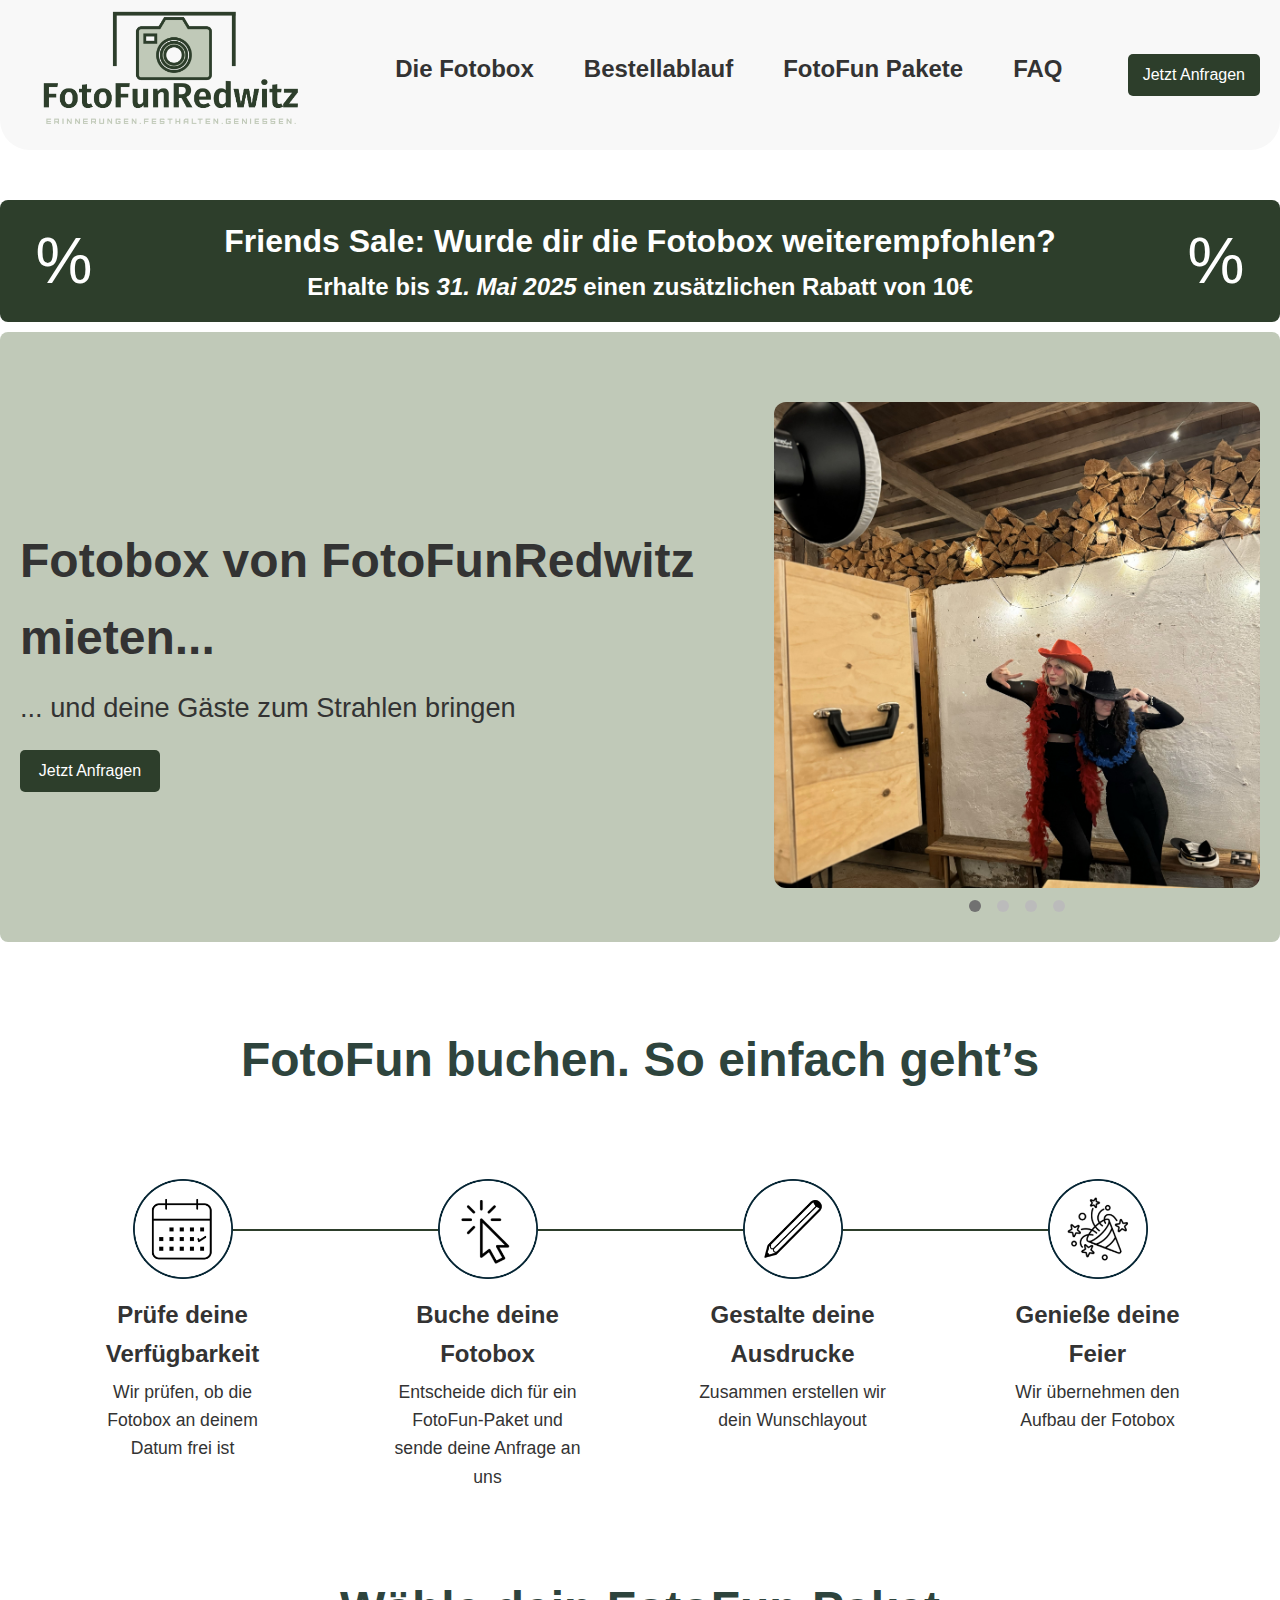
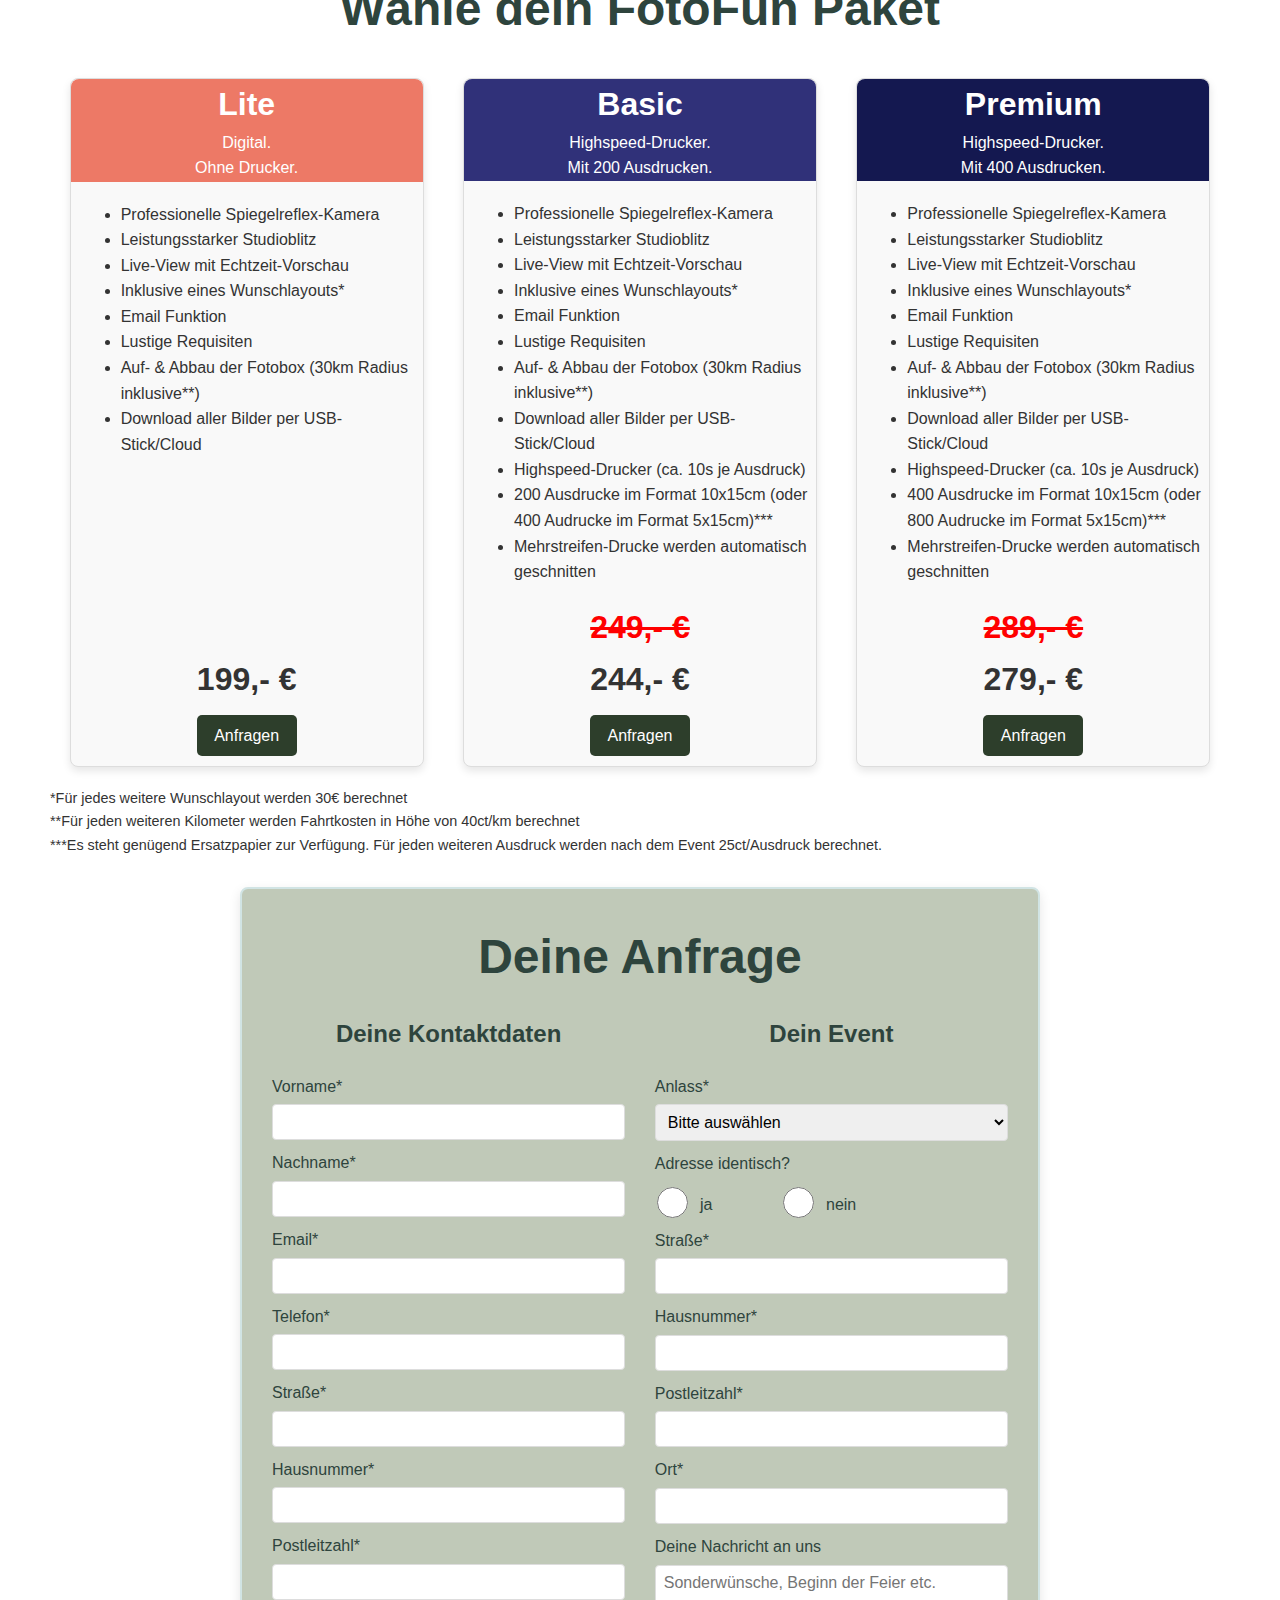
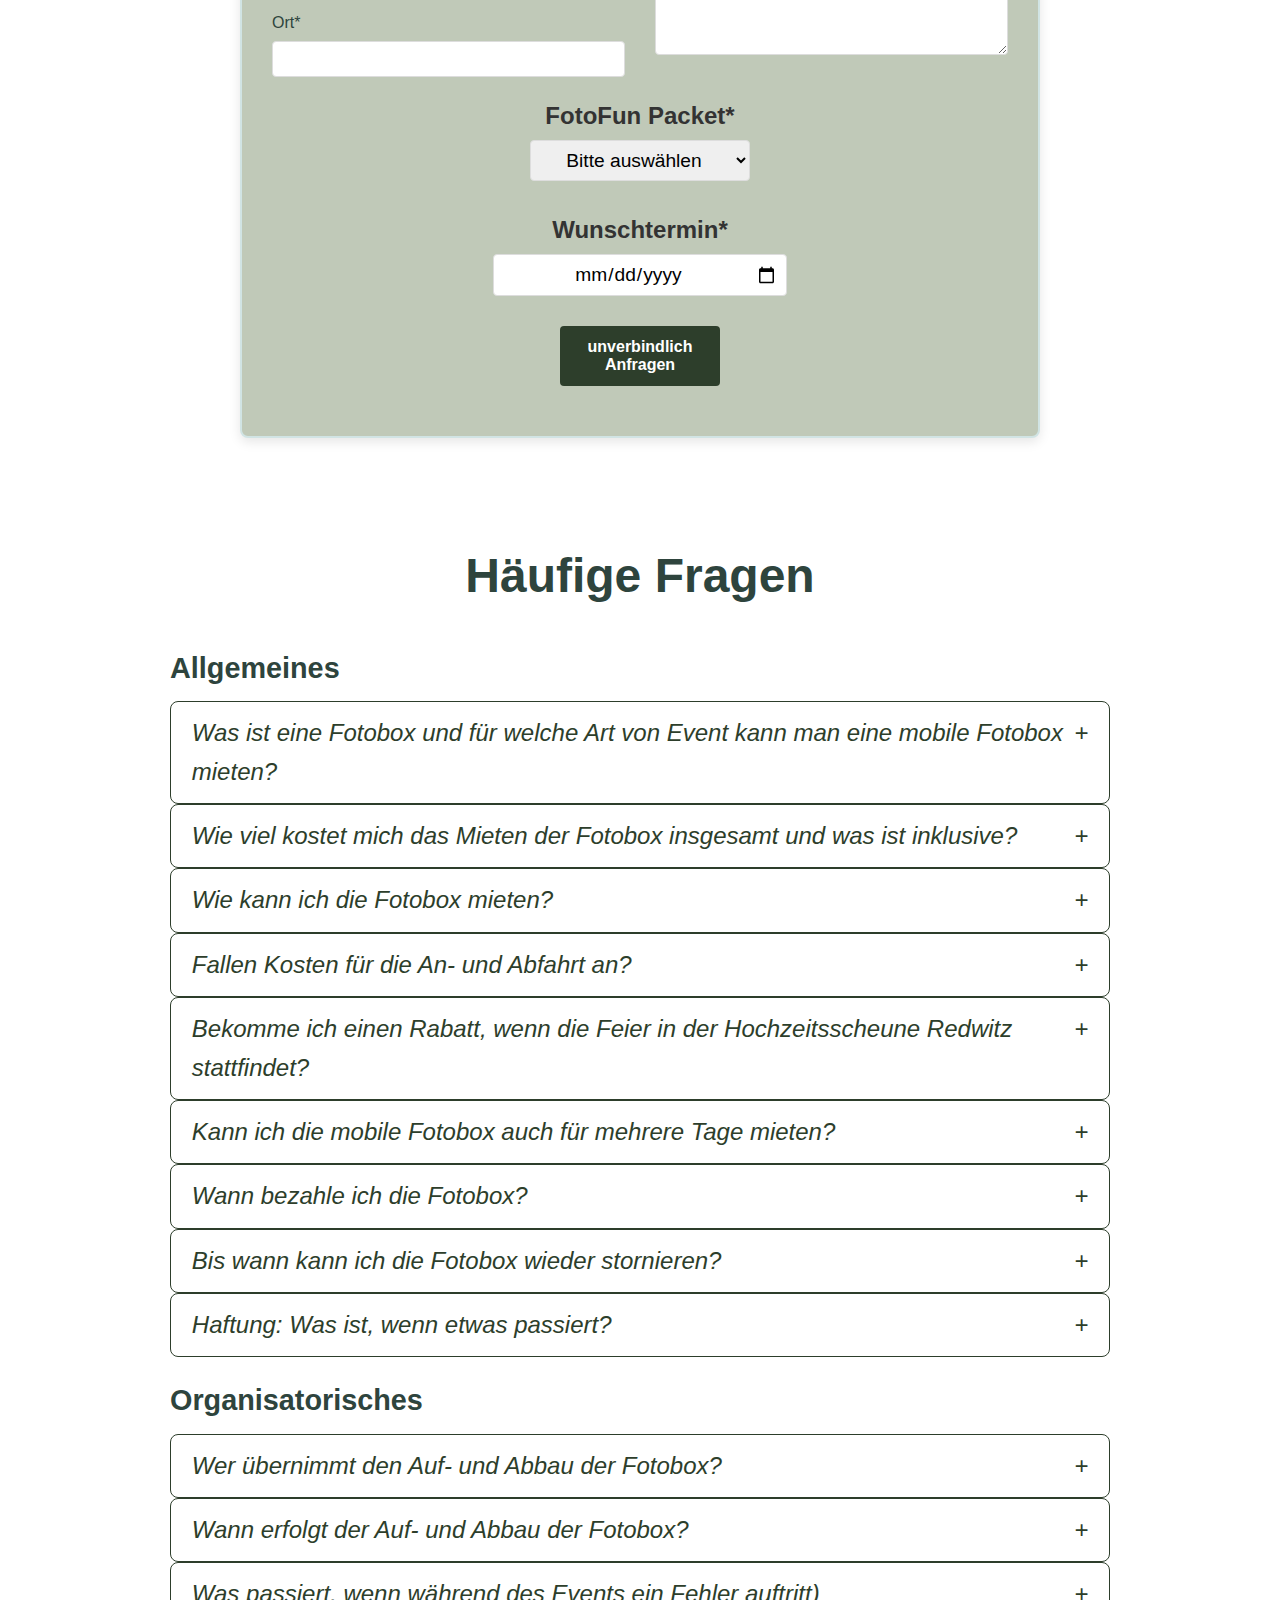
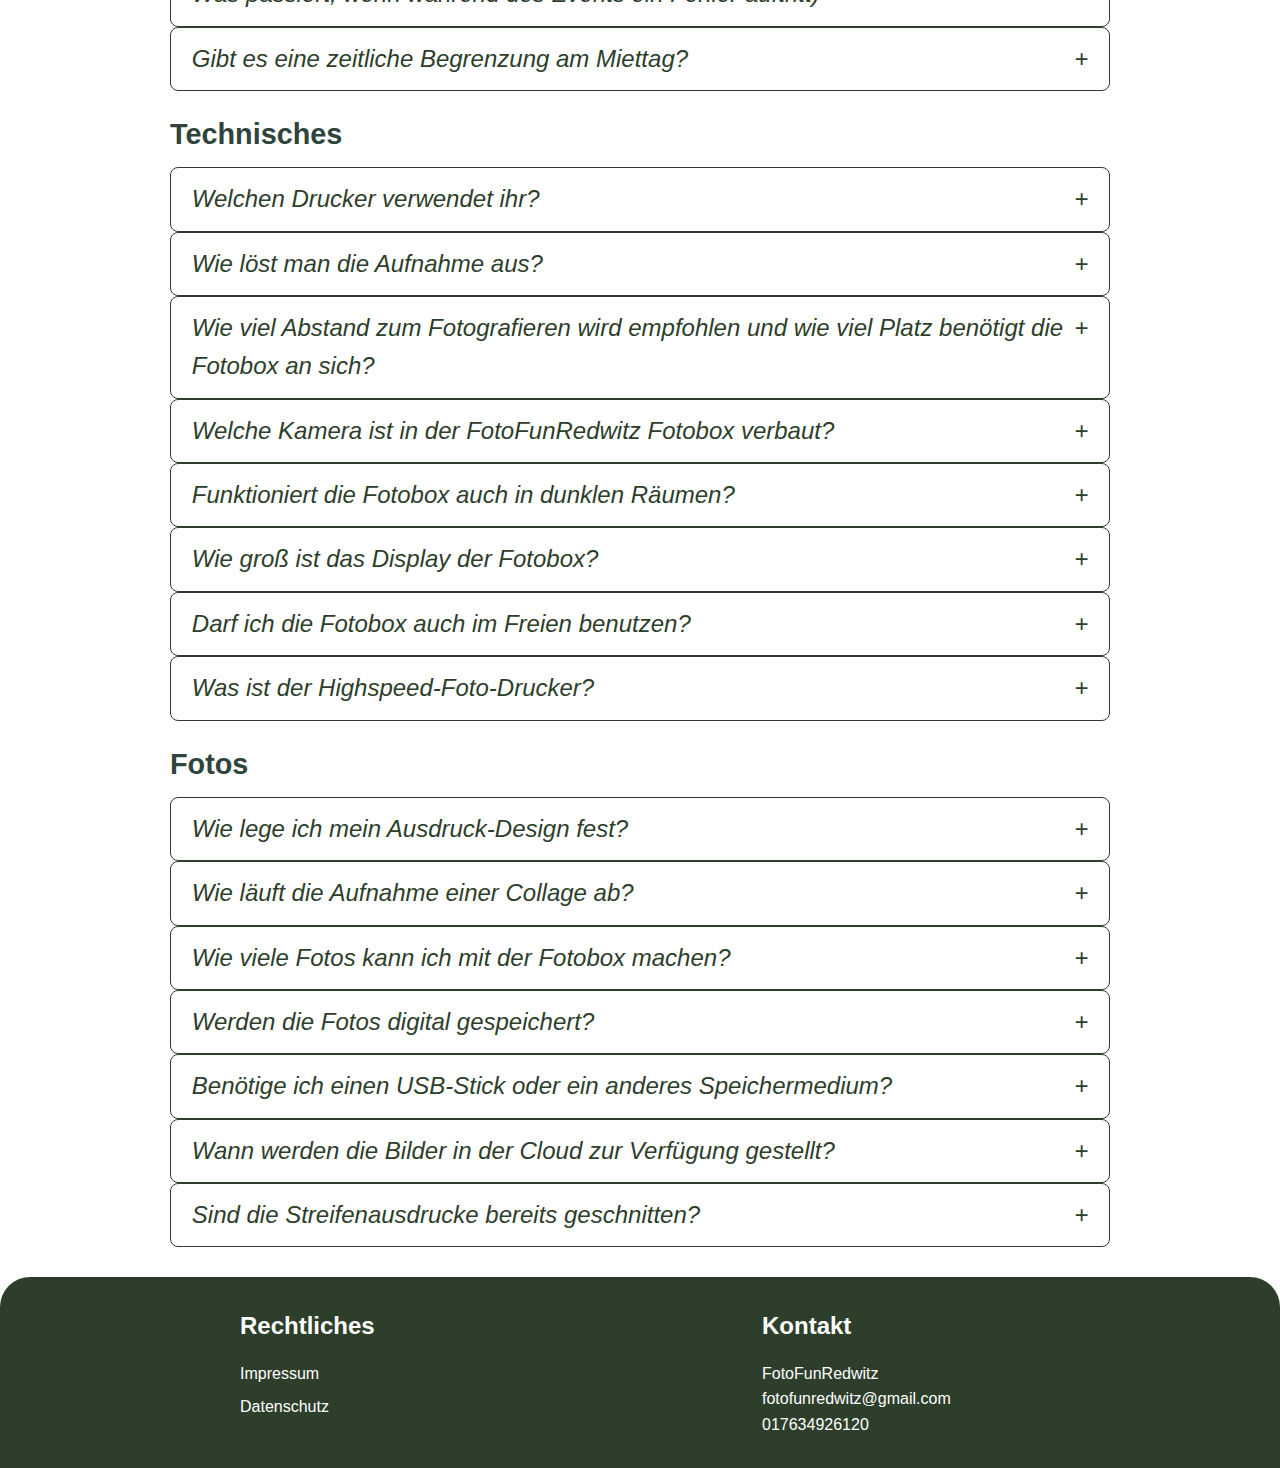
<file: index.html>
<!DOCTYPE html>
<html lang="de">
<head>
    <meta charset="UTF-8">
    <meta name="viewport" content="width=device-width, initial-scale=1.0">
    <title>FotoFunRedwitz</title>
    <link rel="stylesheet" href="Style.css">
    <link rel="icon" href="Favicon.png" type="image/png">
    <link rel="shortcut icon" href="Favicon.png" type="image/png">
</head>
<body>

    <!-- Header -->
    <header class="header">
        <nav class="navbar">
            <div class="logo">
                <a href="index.html"><img src="Logo.png" alt="FotoFunRedwitz Logo" class="logo-img"></a>
            </div>
            
            <ul class="nav-links" id="nav-links">
                <li><a href="#hero">Die Fotobox</a></li>
                <li><a href="#Bestellablauf">Bestellablauf</a></li>
                <li><a href="#packages">FotoFun Pakete</a></li>
                <li><a href="#FAQ">FAQ</a></li>
            </ul>
            <a href="#contact-form-section" class="button primary-button">Jetzt Anfragen</a>
        </nav>
        
    </header>

    <!-- Offer Section -->
    <section class="offer" id="offer">
        <div class="offer_prozente">
            <p>%</p>
        </div>
        <div class="offer_body">
            <!-- <h1>Opening Sale: Spare bis zu 20€ auf Deine Fotobox!</h1>  -->
            <h1>Friends Sale: Wurde dir die Fotobox weiterempfohlen?</h1>
            <h2>Erhalte bis <em>31. Mai 2025</em> einen zusätzlichen Rabatt von 10€</h2>
        </div>
        <div class="offer_prozente">
            <p>%</p>
        </div>
    </section>

    <!-- Hero Section -->
    <section class="hero" id="hero">
        <div class="hero-content">
            <h1>Fotobox von FotoFunRedwitz mieten...</h1>
            <div id="answer_change" class="answer_change">Test</div>
            <a href="#contact-form-section" class="button hero-button">Jetzt Anfragen</a>
        </div>
        
        <div class="slideshow-container">
            <div class="slide-wrapper">
              <div class="mySlide active">
                <img src="Slideshow/Aufnahmemodus.jpeg" alt="Bild 1">
              </div>
              <div class="mySlide">
                <img src="Slideshow/Vorderansicht.JPG" alt="Bild 2">
              </div>
              <div class="mySlide">
                <img src="Slideshow/Display.jpeg" alt="Bild 3">
              </div>
              <div class="mySlide">
                <img src="Slideshow/Event.jpeg" alt="Bild 3">
              </div>

              <div class="dots">
                <span class="dot" onclick="currentSlide(1)"></span>
                <span class="dot" onclick="currentSlide(2)"></span>
                <span class="dot" onclick="currentSlide(3)"></span>
                <span class="dot" onclick="currentSlide(4)"></span>
              </div>
            </div>
          
            <button class="prev" onclick="plusSlides(-1)">❮</button>
            <button class="next" onclick="plusSlides(1)">❯</button>
            
          </div>
          
          

        <!----<div class="hero_image_body">
            <img src="ImageBild_Quadratisch.jpeg" alt="Bild Fotobox" class="hero_image">
        </div> -->
    </section>

    <section class="Bestellablauf" id="Bestellablauf">
        <h1>FotoFun buchen. So einfach geht’s</h2>
        <div class="steps-container">
            <div class="connection_line"></div>
            <div class="step1">
                <div>
                    <img src="Icon_Verfügbarkeit.png" alt="Verfügbarkeit Icon" class="step_picture">
                </div>
                <div class="step1_body">
                    <h3>Prüfe deine Verfügbarkeit</h3>
                    <p>Wir prüfen, ob die Fotobox an deinem Datum frei ist</p>
                </div>
            </div>
            <div class="step2">
                <div>
                    <img src="Icon_Klick.png" alt="Klick Icon" class="step_picture">
                </div>
                <div class="step2_body">
                    <h3>Buche deine Fotobox</h3>
                    <p>Entscheide dich für ein FotoFun-Paket und sende deine Anfrage an uns</p>
                </div>
            </div>
            <div class="step3">
                <div>
                    <img src="Icon_Ausdrucke.png" alt="Ausdrucke Icon" class="step_picture">    
                </div>
                <div class="step3_body">
                    <h3>Gestalte deine Ausdrucke</h3>
                    <p>Zusammen erstellen wir dein Wunschlayout</p>
                </div>
            </div>
            <div class="step4">
                <div>
                    <img src="Icon_Feier.png" alt="Feier Icon" class="step_picture">    
                </div>
                <div class="step4_body">
                    <h3>Genieße deine Feier</h3>
                    <p>Wir übernehmen den Aufbau der Fotobox <br></p>
                </div>
            </div>
        </div>
    </section>
    

    <!-- Packages Section -->
    <section class="packages" id="packages">
        <h2>Wähle dein FotoFun Paket</h2>
        <div class="package-cards">
            <div class="package-card_lite">
                <div class="package-card_lite_header">
                    <h3>Lite</h3>
                    <p>Digital.<br>Ohne Drucker.</p>
                </div>
                <div class="package-card_lite_body">
                    <ul>
                        <li>Professionelle Spiegelreflex-Kamera</li>
                        <li>Leistungsstarker Studioblitz</li>
                        <li>Live-View mit Echtzeit-Vorschau</li>
                        <li>Inklusive eines Wunschlayouts*</li>
                        <li>Email Funktion</li>
                        <li>Lustige Requisiten</li>
                        <li>Auf- & Abbau der Fotobox (30km Radius inklusive**)</li>
                        <li>Download aller Bilder per USB-Stick/Cloud</li>
                    </ul>
                </div>
                <div class="price">
                    <!--  <p style="text-decoration: line-through; color: red;">199,- €</p>  -->
                    <p>199,- €</p>
                </div>
                <a href="#contact-form-section" class="button package-button">Anfragen</a>
            </div>
            <div class="package-card_basic">
                <div class="package-card_basic_header">
                    <h3>Basic</h3>
                    <p>Highspeed-Drucker.<br>Mit 200 Ausdrucken.</p>
                </div>
                <div class="package-card_basic_body">
                    <ul>
                        <li>Professionelle Spiegelreflex-Kamera</li>
                        <li>Leistungsstarker Studioblitz</li>
                        <li>Live-View mit Echtzeit-Vorschau</li>
                        <li>Inklusive eines Wunschlayouts*</li>
                        <li>Email Funktion</li>
                        <li>Lustige Requisiten</li>
                        <li>Auf- & Abbau der Fotobox (30km Radius inklusive**)</li>
                        <li>Download aller Bilder per USB-Stick/Cloud</li>
                        <li>Highspeed-Drucker (ca. 10s je Ausdruck)</li>
                        <li>200 Ausdrucke im Format 10x15cm (oder 400 Audrucke im Format 5x15cm)***</li>
                        <li>Mehrstreifen-Drucke werden automatisch geschnitten</li>
                    </ul>
                </div>
                <div class="price">
                    <p style="text-decoration: line-through; color: red;">249,- €</p>
                    <p>244,- €</p>
                </div>
                <a href="#contact-form-section" class="button package-button">Anfragen</a>
            </div>
            <div class="package-card_premium">
                <div class="package-card_premium_header">
                    <h3>Premium</h3>
                    <p>Highspeed-Drucker.<br>Mit 400 Ausdrucken.</p>
                </div>
                <div class="package-card_premium_body">
                    <ul>
                        <li>Professionelle Spiegelreflex-Kamera</li>
                        <li>Leistungsstarker Studioblitz</li>
                        <li>Live-View mit Echtzeit-Vorschau</li>
                        <li>Inklusive eines Wunschlayouts*</li>
                        <li>Email Funktion</li>
                        <li>Lustige Requisiten</li>
                        <li>Auf- & Abbau der Fotobox (30km Radius inklusive**)</li>
                        <li>Download aller Bilder per USB-Stick/Cloud</li>
                        <li>Highspeed-Drucker (ca. 10s je Ausdruck)</li>
                        <li>400 Ausdrucke im Format 10x15cm (oder 800 Audrucke im Format 5x15cm)***</li>
                        <li>Mehrstreifen-Drucke werden automatisch geschnitten</li>
                    </ul>
                </div>
                <div class="price">
                    <p style="text-decoration: line-through; color: red;">289,- €</p>
                    <p>279,- €</p>
                </div>
                <a href="#contact-form-section" class="button package-button">Anfragen</a>
            </div>
        </div>
        <div class="packages-notes">
            <p>*Für jedes weitere Wunschlayout werden 30€ berechnet</p>
            <p>**Für jeden weiteren Kilometer werden Fahrtkosten in Höhe von 40ct/km berechnet</p>
            <p>***Es steht genügend Ersatzpapier zur Verfügung. Für jeden weiteren Ausdruck werden nach dem Event 25ct/Ausdruck berechnet.</p>
        </div>
    </section>


   <section id="contact-form-section">
    <h1>Deine Anfrage</h1>
    <form id="contact-form" action="https://getform.io/f/bdrrgqvb" method="POST">
        <div class="form-group">
            <div class="form-column">
                <h2>Deine Kontaktdaten</h2>

                <label for="first-name">Vorname*</label>
                <input type="text" id="first-name" name="first-name" required>

                <label for="last-name">Nachname*</label>
                <input type="text" id="last-name" name="last-name" required>

                <label for="email">Email*</label>
                <input type="email" id="email" name="email" required>

                <label for="phone">Telefon*</label>
                <input type="tel" id="phone" name="phone" required>

                <label for="street">Straße*</label>
                <input type="text" id="street" name="street" required>

                <label for="house-number">Hausnummer*</label>
                <input type="text" id="house-number" name="house-number" required>

                <label for="zip">Postleitzahl*</label>
                <input type="text" id="zip" name="zip" required>

                <label for="city">Ort*</label>
                <input type="text" id="city" name="city" required>
            </div>

            <div class="form-column">
                <h2>Dein Event</h2>

                <label for="event-type">Anlass*</label>
                <select id="event-type" name="event-type" required>
                    <option value="">Bitte auswählen</option>
                    <option value="Hochzeit">Hochzeit</option>
                    <option value="Firmenevent">Firmenevent</option>
                    <option value="Geburtstag">Geburtstag</option>
                    <option value="Weitere">Weitere</option>
                </select>

                <label>Adresse identisch?</label>
                <div class="checkbox-group">
                    <input type="radio" name="same-address" value="ja" onclick="copyAddress(true)">
                    <label> ja</label>
                    <input type="radio" name="same-address" value="nein" onclick="copyAddress(false)">
                    <label> nein</label>
                </div>

                <label for="event-street">Straße*</label>
                <input type="text" id="event-street" name="event-street" placeholder="" readonly>

                <label for="event-house-number">Hausnummer*</label>
                <input type="text" id="event-house-number" name="event-house-number" placeholder="" readonly>

                <label for="event-zip">Postleitzahl*</label>
                <input type="text" id="event-zip" name="event-zip" placeholder="" readonly>

                <label for="event-city">Ort*</label>
                <input type="text" id="event-city" name="event-city" placeholder="" readonly>

                <label for="message">Deine Nachricht an uns</label>
                <textarea id="message" name="message" rows="4" placeholder="Sonderwünsche, Beginn der Feier etc."></textarea>
            </div>
        </div>
        <div class="package_choice">
            <h2 for="event-type">FotoFun Packet*</h2>
                <select id="package-type" name="package-type" required>
                    <option value="">Bitte auswählen</option>
                    <option value="Lite">Lite</option>
                    <option value="Basic">Basic</option>
                    <option value="Premium">Premium</option>
                </select>
        </div>
        <div class="calendar-container">
            <h2 for="date">Wunschtermin*</h2>
            <input type="date" id="date" name="date" required>
            <button id="contact-submit" class="large-submit-button" type="submit">unverbindlich Anfragen</button>
            <p></p>
        </div>
        

    </form>
</section>

<section class="FAQ" id="FAQ">
        <h1>Häufige Fragen</h1>
        <h2>Allgemeines</h2>
            <details>
                <summary>Was ist eine Fotobox und für welche Art von Event kann man eine mobile Fotobox mieten?</summary>
                <div>Eine Fotobox ist ein mobiler Photobooth (englisch für Fotoautomat; Fotokabine), mit dem du lustige Schnappschüsse machen und sofort ausdrucken kannst. Eine Fotobox eignet sich grundsätzlich für jede Art von Event. Egal ob Hochzeit, Firmenfeier oder der runde Geburtstag – mit einer Fotobox kann man auf keiner Party etwas falsch machen.</div>
            </details>
            <details>
                <summary>Wie viel kostet mich das Mieten der Fotobox insgesamt und was ist inklusive?</summary>
                <div>Unsere Fotobox erhältst Du für Dein Event zu den oben angegebenen Preisen und zahlreicher lustiger Photobooth-Accessoires. Deine Fotos werden nach Deiner Veranstaltung nach Absprache per Stick oder Cloud zur Verfügung gestellt. Für die Benutzung der Fotobox am Tag des Events gibt es keine Zeitbegrenzung. Die Fotobox ist ausgestattet mit einer Spiegelreflex-Kamera, Touchscreen, Studioblitz und optionalem Highspeed-Foto-Drucker.</div>
            </details>
            <details>
                <summary>Wie kann ich die Fotobox mieten?</summary>
                <div>Fülle einfach das Kontaktformular aus und sende uns deine unverbindliche Anfrage. Sobald wir unsere Verfügbarkeit an deinem Wunschtermin geprüft haben, melden wir uns umgehend per Mail oder Telefon bei dir.</div>
            </details>
            <details>
                <summary>Fallen Kosten für die An- und Abfahrt an?</summary>
                <div>Für Alle Events in einem Umkreis von 30km um 96257 Redwitz fallen keinerlei Fahrtkosten an. Bei einer Überschreitung dieser Distanz berechnen sich die zusätzlichen Fahrtkosten folgendermaßen: (Doppelte Distanz zwischen Location und Redwitz) x 40ct/km </div>
            </details>
            <details>
                <summary>Bekomme ich einen Rabatt, wenn die Feier in der Hochzeitsscheune Redwitz stattfindet?</summary>
                <div>Ja, bei einer Buchung der Fotobox für ein Event in der Hochzeitsscheune Redwitz bekommst du einen Rabatt in Höhe von 5% auf den angegebenen Paket-Preis.* <br><br>*nicht mit anderen Rabattaktionen kombinierbar.</div>
            </details>
            <details>
                <summary>Kann ich die mobile Fotobox auch für mehrere Tage mieten?</summary>
                <div>Natürlich. Vermerke deinen Zeitraum gerne im Kommentarfeld am Ende des Kontaktformulars und wir prüfen die Verfügbarkeit für dich. Du erhälst pro Verlängerungstag weiteres Material für deine Ausdrucke - und das natürlich zu einem wesentlich günstigeren Preis.</div>
            </details>
            <details>
                <summary>Wann bezahle ich die Fotobox?</summary>
                <div>Nach deiner verbindlichen Buchung ist die Bezahlung innerhalb der nächsten 7 Tage möglich.</div>
            </details>
            <details>
                <summary>Bis wann kann ich die Fotobox wieder stornieren?</summary>
                <div>Innerhalb der gesetzlichen Widerrufsfrist von 14 Tagen nach Beauftragung ist die Stronierung kostenlos. Nach Ablauf der 14-tägigen Frist fallen Stornierungsgebühren an, diese findest du in unseren AGBs. Ein Verschieben des Termins ist natürlich je nach Verfügbarkeit möglich, sofern die Terminverschiebung rechtzeitig angefragt wird (mindestens 14 Tage).</div>
            </details>
            <details>
                <summary>Haftung: Was ist, wenn etwas passiert?</summary>
                <div>Wir schließen im Vornherein einen Mietvertrag mit dir ab, worin du die volle Haftung für jegliche Schäden übernimmst. Leichte Gebrauchsspuren fallen natürlich nicht darunter.</div>
            </details>

        <h2>Organisatorisches</h2>
            <details>
                <summary>Wer übernimmt den Auf- und Abbau der Fotobox?</summary>
                <div>Wir übernehmen sowohl den Auf- als auch den Abbau der Fotobox. Für Entfernungen bis 30km um 96257 Redwitz a.d. Rodach ist dieser Service im Preis enthalten.</div>
            </details>
            <details>
                <summary>Wann erfolgt der Auf- und Abbau der Fotobox?</summary>
                <div>Den konkreten Zeitraum für den Auf- und Abbau der Fotobox klären wir im Vornhinein individuell mit dir ab.</div>
            </details>
            <details>
                <summary>Was passiert, wenn während des Events ein Fehler auftritt)</summary>
                <div>Für eventuelle Fragen während des Events stehen wir natürlich telefonisch zur Verfügung. Falls sich das Problem nicht telefonisch beheben lässt, kommen wir natürlich umgehend zum Event und lösen das Problem für dich</div>
            </details>
            <details>
                <summary>Gibt es eine zeitliche Begrenzung am Miettag?</summary>
                <div>Am jeweiligen Miettag könnt ihr die Fotobox so lange nutzen bis entweder das Papier leer ist (keine Sorge, ihr könnt auch ohne Papier weiterfotografieren!) oder ihr keine Lust mehr habt. Es gibt an eurem Veranstaltungstag also keine zeitliche Begrenzung für die Nutzung.</div>
            </details>

        <h2>Technisches</h2>
            <details>
                <summary>Welchen Drucker verwendet ihr?</summary>
                <div>Bei unserem Lite-Paket wird kein Drucker verwendet. Ab unserem Basic-Paket steht dir ein Highspeed-Foto-Drucker der Marke Mitsubishi zur Verfügung, mit welchem du deine Ausdrucke bereits nach 9s in der Hand halten kannst. Je nach der Gästeanzahl auf deinem Event eignen sich entweder 200 inklusive Ausdrucke oder die komplette Druckflatrate.<br>Die Ausdrucke haben ein Format von 5x10 cm oder 10x15 cm und werden auf hochwertigem Fotopapier gedruckt. </div>
            </details>
            <details>
                <summary>Wie löst man die Aufnahme aus?</summary>
                <div>Unsere Fotobox verfügt über einen 7-Zoll Touchscreen. Über das Display werden die Fotos ausgelöst. An der Fotobox kannst du dann auch entscheiden, ob du das Foto behalten möchtest oder eine neue Aufnahme starten willst.</div>
            </details>
            <details>
                <summary>Wie viel Abstand zum Fotografieren wird empfohlen und wie viel Platz benötigt die Fotobox an sich?</summary>
                <div>Um ein perfektes Ergebnis zu erzielen, solltest du die Fotobox in einem Meter Abstand zu den zu fotografierenden Personen aufstellen. Du kannst den Abstand aber auch ganz individuell variieren. Die Fotobox selbst nimmt dabei nur sehr wenig Fläche ein und ist damit super kompakt und platzsparend. Du musst sie lediglich in der Nähe von einer Steckdosen aufstellen.</div>
            </details>
            <details>
                <summary>Welche Kamera ist in der FotoFunRedwitz Fotobox verbaut?</summary>
                <div>Wir verwenden eine Spiegelreflex-Kamera der Marke Canon mit einer hohen Auflösung für perfekte Bilder</div>
            </details>
            <details>
                <summary>Funktioniert die Fotobox auch in dunklen Räumen?</summary>
                <div>Dank des professionellen Stioblitzes gehören schlecht belichtete Fotos der Vergangenheit an. Eine extra Ausleuchtung des Raumes ist nicht zwingend notwendig. Der Blitz erzeugt ein weiches, indirektes Licht für den speziellen Hollywood Effekt. So kann die Fotobox für absolut jedes Event genutzt werden.</div>
            </details>
            <details>
                <summary>Wie groß ist das Display der Fotobox?</summary>
                <div>Die Fotobox ist mit einem 12,3 Zoll Touchscreen ausgestattet. Dadurch lässt sie sich kinderleicht bedienen und kabelgebundene Auslöser gehören der Vergangenheit an. Zudem könnt ihr euch durch die Live-View bis zum Auslösen des Fotos perfekt in Position bringen</div>
            </details>
            <details>
                <summary>Darf ich die Fotobox auch im Freien benutzen?</summary>
                <div>Unsere Fotobox ist nur für Events im Innenbereich geeignet. Es muss darauf geachtet werden, dass die Betriebstemperatur im Speziellen des Druckers zwischen 10° und 40° Celsius bei normalen Bedingungen liegt. Die Fotobox sollte keinesfalls direktem Sonnenlicht (gerade im Sommer) ausgesetzt werden, da dadurch die Betriebstemperatur von maximal 40° Celsius nicht mehr gewährleistet ist. Besonders bei kalten Temperaturen und Feuchtigkeit (empfohlene Luftfeuchtigkeit von 30% – 80%) ist der Drucker unserer Fotobox nicht betriebsfähig. Deshalb kann die Fotobox besonders in den Wintermonaten nur in beheizten Räumen verwendet werden.</div>
            </details>
            <details>
                <summary>Was ist der Highspeed-Foto-Drucker?</summary>
                <div>Du möchtest deine Ausdrucke nach 9 Sekunden in den Händen halten und das Material selten wechseln? Dann buche unsere Basic oder Premium Fotobox. Hier erhältst du unseren Highspeed-Foto-Drucker. Damit hältst du deine lustigen Schnappschüsse in nur 9 Sekunden in den Händen – schneller geht es kaum noch. Wichtig! Bitte beachte, dass du du für dieses Gerät eine Einweisung erhälst. Der Drucker ist ein Profi-Gerät, welches nicht ohne Weiteres zu bedienen ist. Der Wechsel des Ersatzmaterials wird dir vor Ort erklärt. Bei der Buchung des Basic-Pakets ist kein Wechsel des Materials nötig.</div>
            </details>
        <h2>Fotos</h2>
            <details>
                <summary>Wie lege ich mein Ausdruck-Design fest?</summary>
                <div>Nach deiner verbindlichen Buchung legen wir zusammen dein Wunsch-Design fest. Dabei kannst du die Anzahl der Bilder auf dem Ausdruck und das Design völlig frei festlegen. Bei sehr individuellen Designs bitten wir dich, dieses selbst zu erstellen und uns zukommen zu lassen. Bei der Umsetzung unterstützen wir dich aber natürlich auch.</div>
            </details>
            <details>
                <summary>Wie läuft die Aufnahme einer Collage ab?</summary>
                <div>Nach der ersten Aufnahme siehst du eine Vorschau des gespeicherten Fotos. Danach beginnt erneut der 5-Sekunden-Countdown und das nächste Bild wir aufgenommen. Nach der festgelegten Anzahl an Fotos pro Collage siehst du die Bilder in deiner Wunschdesign-Druckvorlage. Falls dir die Bilder nicht gefallen, wiederhole einfach die Aufnahme der Collage.</div>
            </details>
            <details>
                <summary>Wie viele Fotos kann ich mit der Fotobox machen?</summary>
                <div>Bei einer Buchung der Fotobox Premium erhältst du automatisch unsere Druckflatrate für unbegrenzte Ausdrucke. Du musst dir also während deiner Feier keine Sorgen machen, dass das Papier nicht ausreicht. Wir legen dir genügend Papier für etliche Stunden Fotobox-Spaß bei.</div>
            </details>
            <details>
                <summary>Werden die Fotos digital gespeichert?</summary>
                <div>Alle aufgenommenen Fotos werden während der Veranstaltung lokal gespeichert. Nach deinem Event entscheidest du, ob du diese auf einem USB-Stick oder über einen Cloudzugang erhalten möchtest.</div>
            </details>
            <details>
                <summary>Benötige ich einen USB-Stick oder ein anderes Speichermedium?</summary>
                <div>Für die Dauer der Veranstaltungstag benötigst du keinerlei Speichermedium. Falls du nach die Bilder nach dem Event auf einem USB-Stick speichern möchtest, bringe diesen bitte zum Zeitpunkt des Abbaus der Fotobox mit.</div>
            </details>
            <details>
                <summary>Wann werden die Bilder in der Cloud zur Verfügung gestellt?</summary>
                <div>Die Bilder werden innerhalb von 7 Tagen nach dem Event in der Cloud zur Verfügung gestellt.</div>
            </details>
            <details>
                <summary>Sind die Streifenausdrucke bereits geschnitten?</summary>
                <div>Der Highspeed-Foto-Drucker der Fotoboxschneidet die Bilder automatisch auseinander. Du entscheidest bei deinem Wunschdesign, ob die Bilder im Format 10x15cm oder 5x15cm gedruckt werden sollen.</div>
            </details>
</section>

   
    

    <!-- Footer -->
    <footer id="footer">
        <div class="footer-section_left">
            <h3>Rechtliches</h3>
            <ul>
                <!--  <li><a href="Bedingungen.html">Allgemeine Geschäfts- & Mietbedingungen</a></li>  -->
                <li><a href="Impressum.html">Impressum</a></li>
                <li><a href="Datenschutz.html">Datenschutz</a></li>
            </ul>
        </div>
        <div class="footer-section_right">
            <h3>Kontakt</h3>
            <p>FotoFunRedwitz <br><a href="mailto:fotofunredwitz@gmail.com">fotofunredwitz@gmail.com</a><br>017634926120</p>
        </div>
    </footer>


    <script src="script.js"></script>

</body>
</html>
</file>
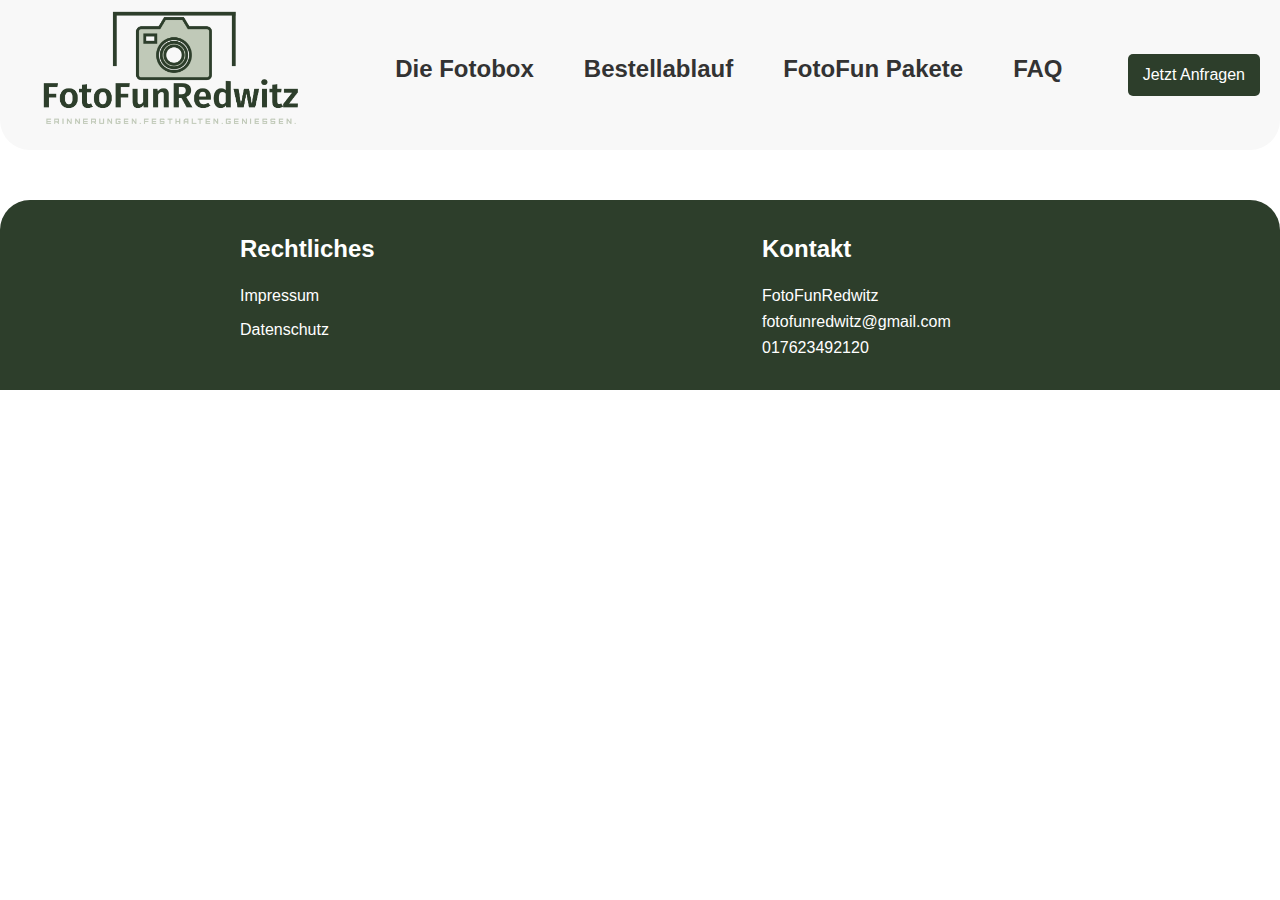
<file: Bedingungen.html>
<!DOCTYPE html>
<html lang="de">
<head>
    <meta charset="UTF-8">
    <meta name="viewport" content="width=device-width, initial-scale=1.0">
    <title>Impressum</title>
    <link rel="stylesheet" href="Style.css">
</head>
<body>
    <header class="header">
        <nav class="navbar">
            <div class="logo">
                <a href="index.html"><img src="Logo.png" alt="FotoFunRedwitz Logo" class="logo-img"></a>
            </div>
            
            <ul class="nav-links" id="nav-links">
                <li><a href="index.html#hero">Die Fotobox</a></li>
                <li><a href="index.html#Bestellablauf">Bestellablauf</a></li>
                <li><a href="index.html#packages">FotoFun Pakete</a></li>
                <li><a href="index.html#FAQ">FAQ</a></li>
            </ul>
            <a href="index.html#contact-form-section" class="button primary-button">Jetzt Anfragen</a>
        </nav>
        
    </header>
    <main>
        <main class="Bedingungen">
            
        </main>
    </main>
    <footer id="footer">
        <div class="footer-section_left">
            <h3>Rechtliches</h3>
            <ul>
                <!--  <li><a href="Bedingungen.html">Allgemeine Geschäfts- & Mietbedingungen</a></li>  -->
                <li><a href="Impressum.html">Impressum</a></li>
                <li><a href="Datenschutz.html">Datenschutz</a></li>
            </ul>
        </div>
        <div class="footer-section_right">
            <h3>Kontakt</h3>
            <p>FotoFunRedwitz <br><a href="mailto:fotofunredwitz@gmail.com">fotofunredwitz@gmail.com</a><br>017623492120</p>
        </div>
    </footer>
</body>

<script src="script.js"></script>
</html>
</file>
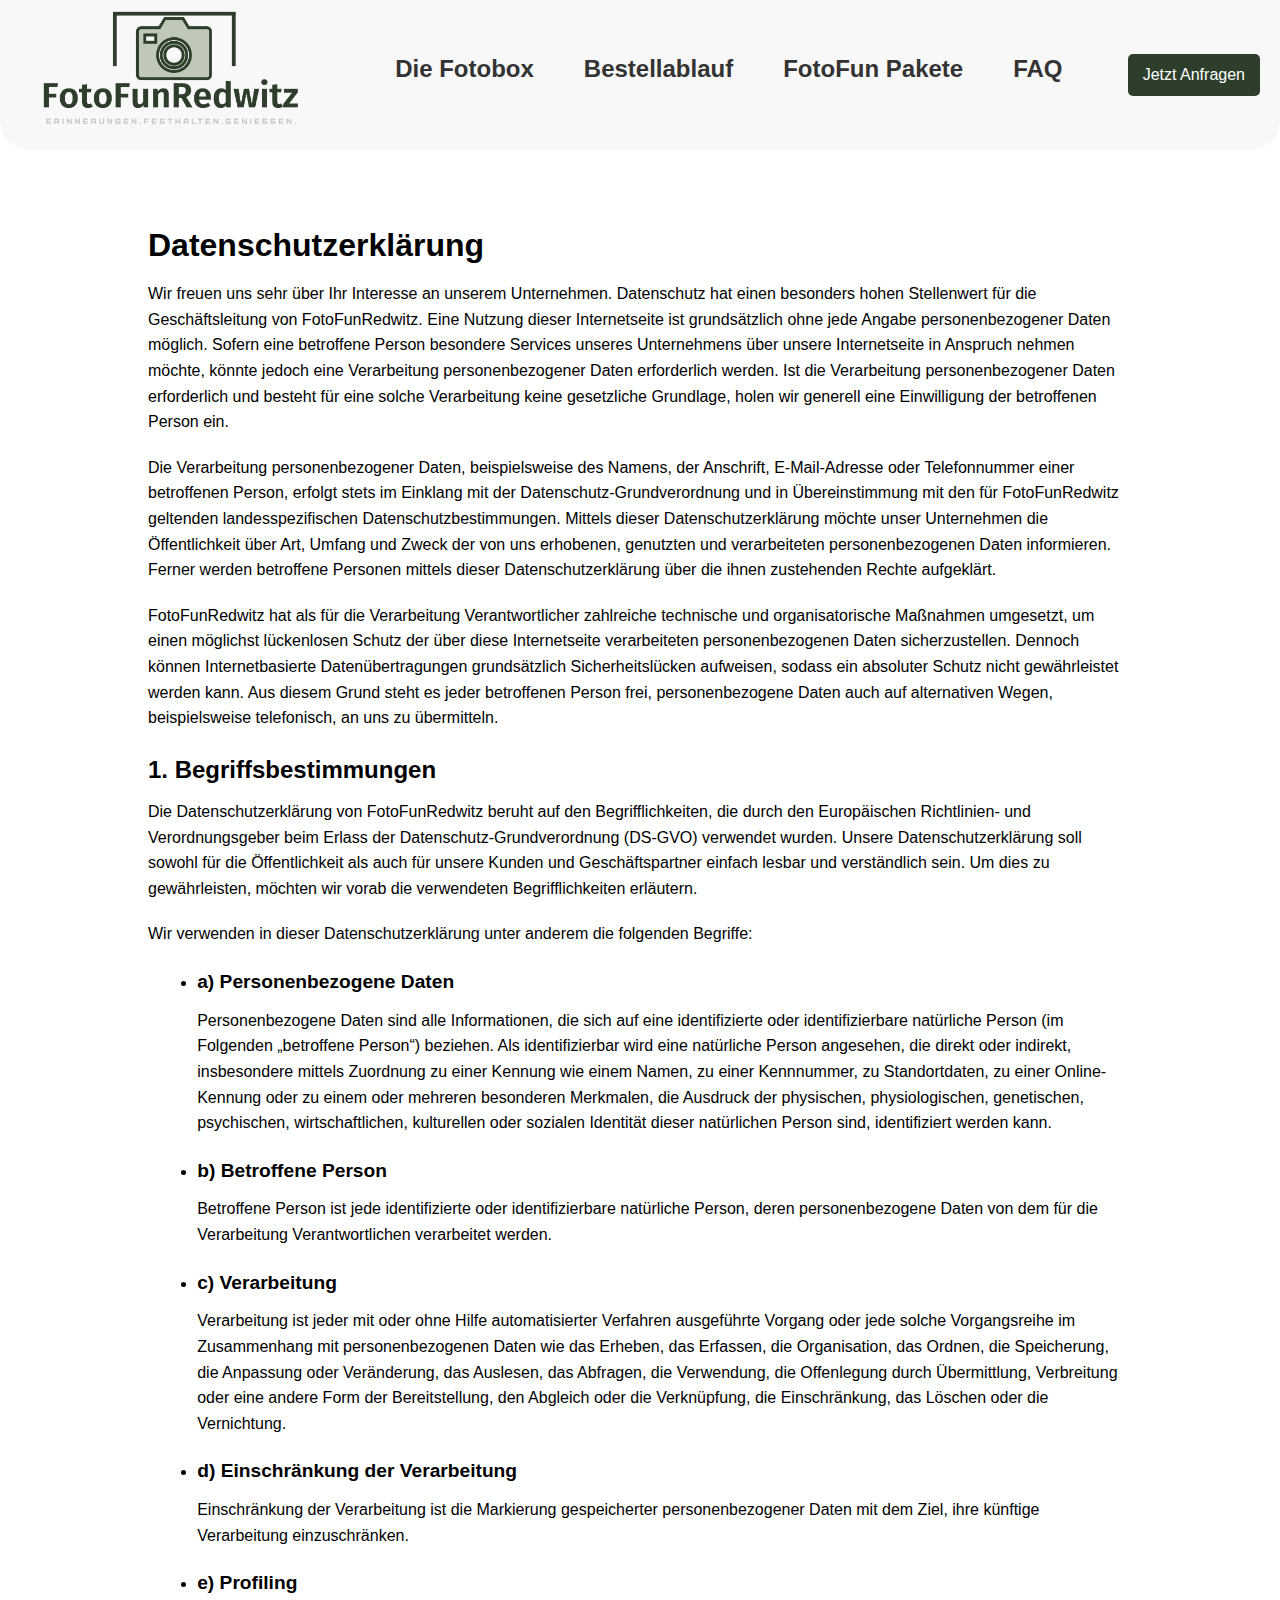
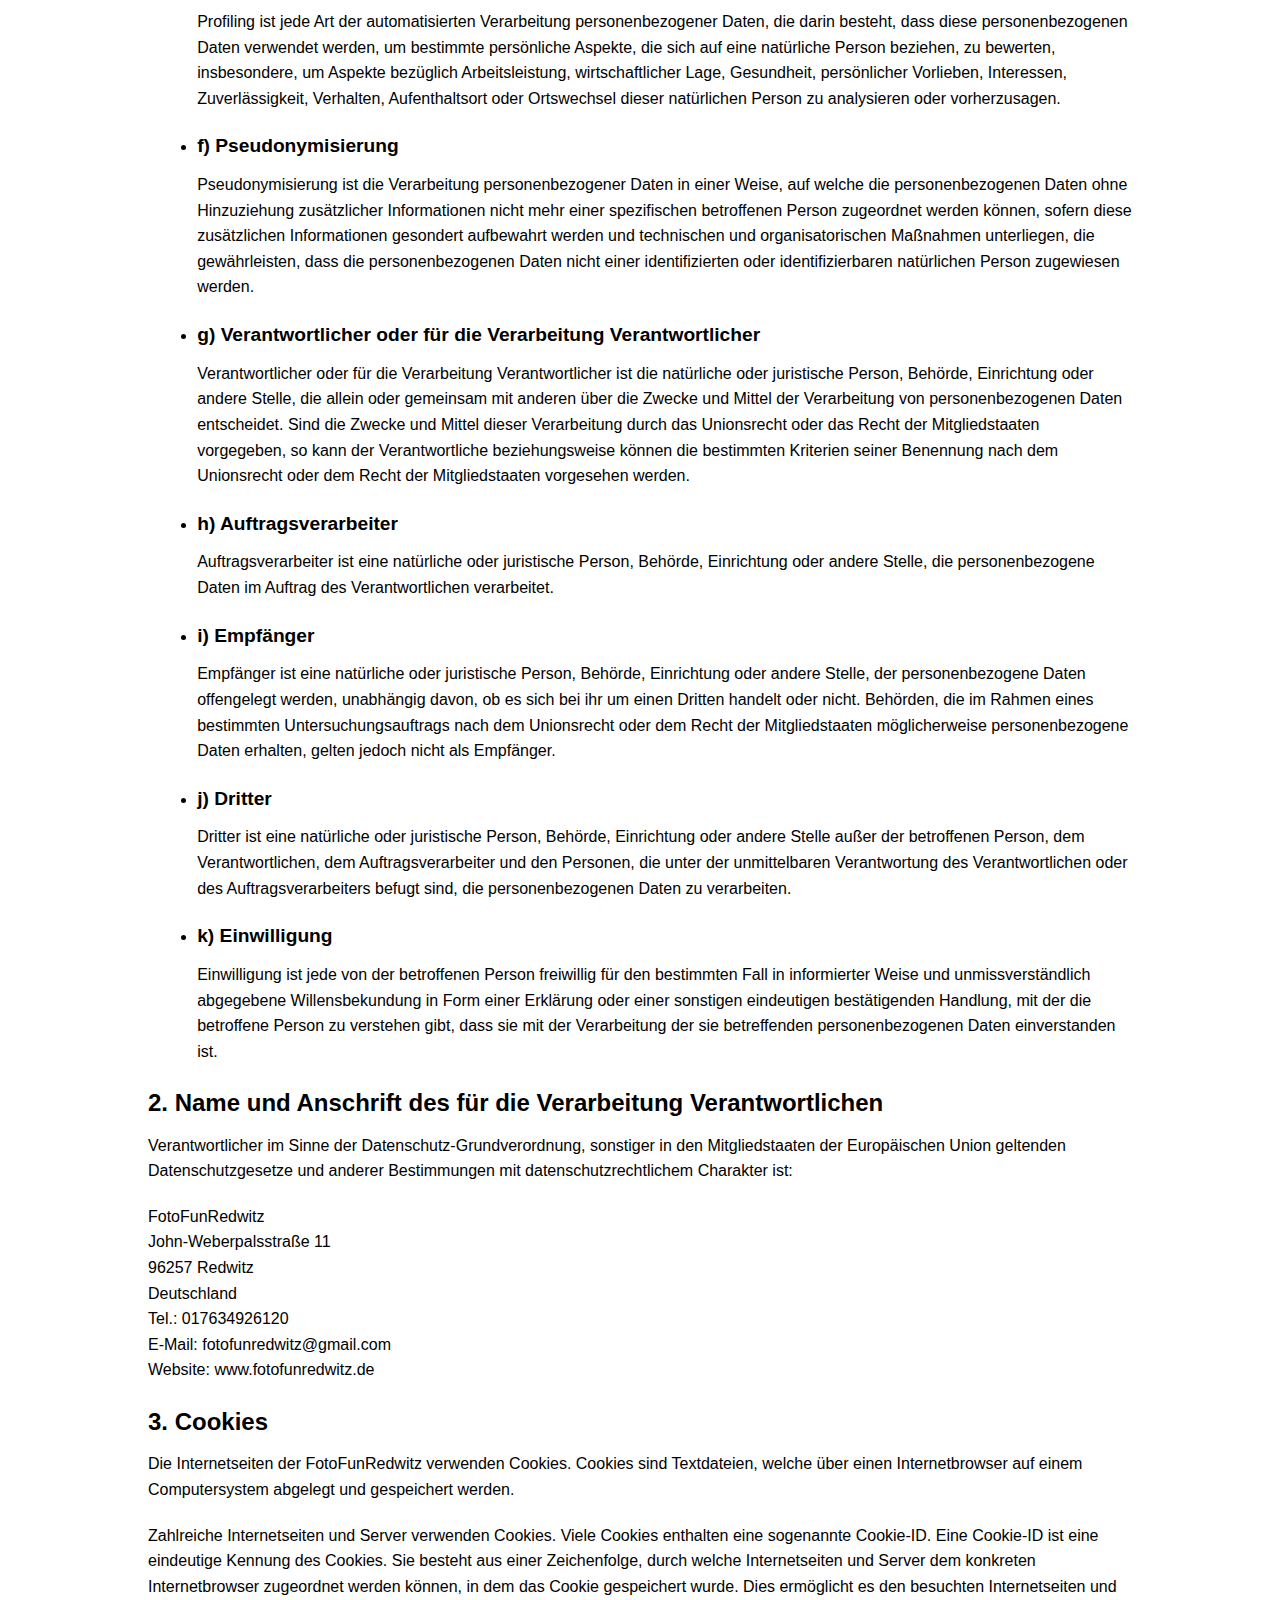
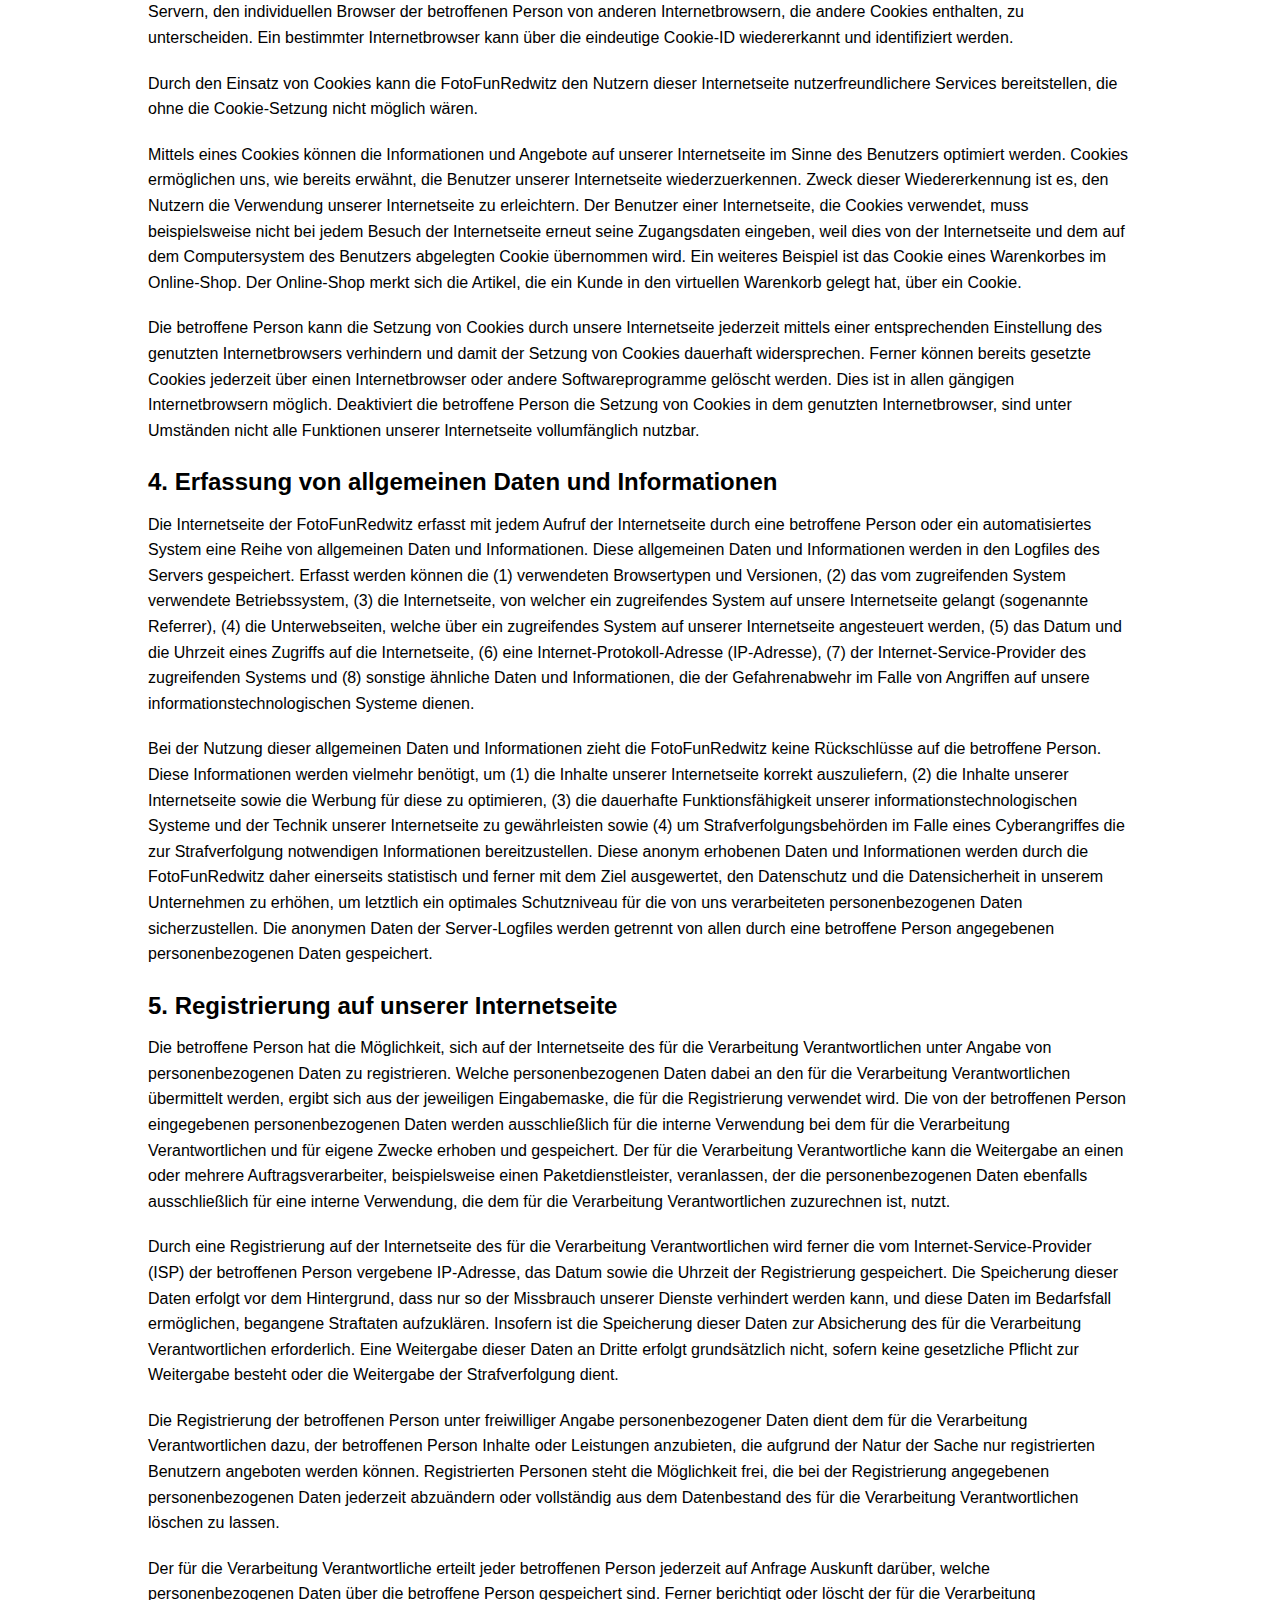
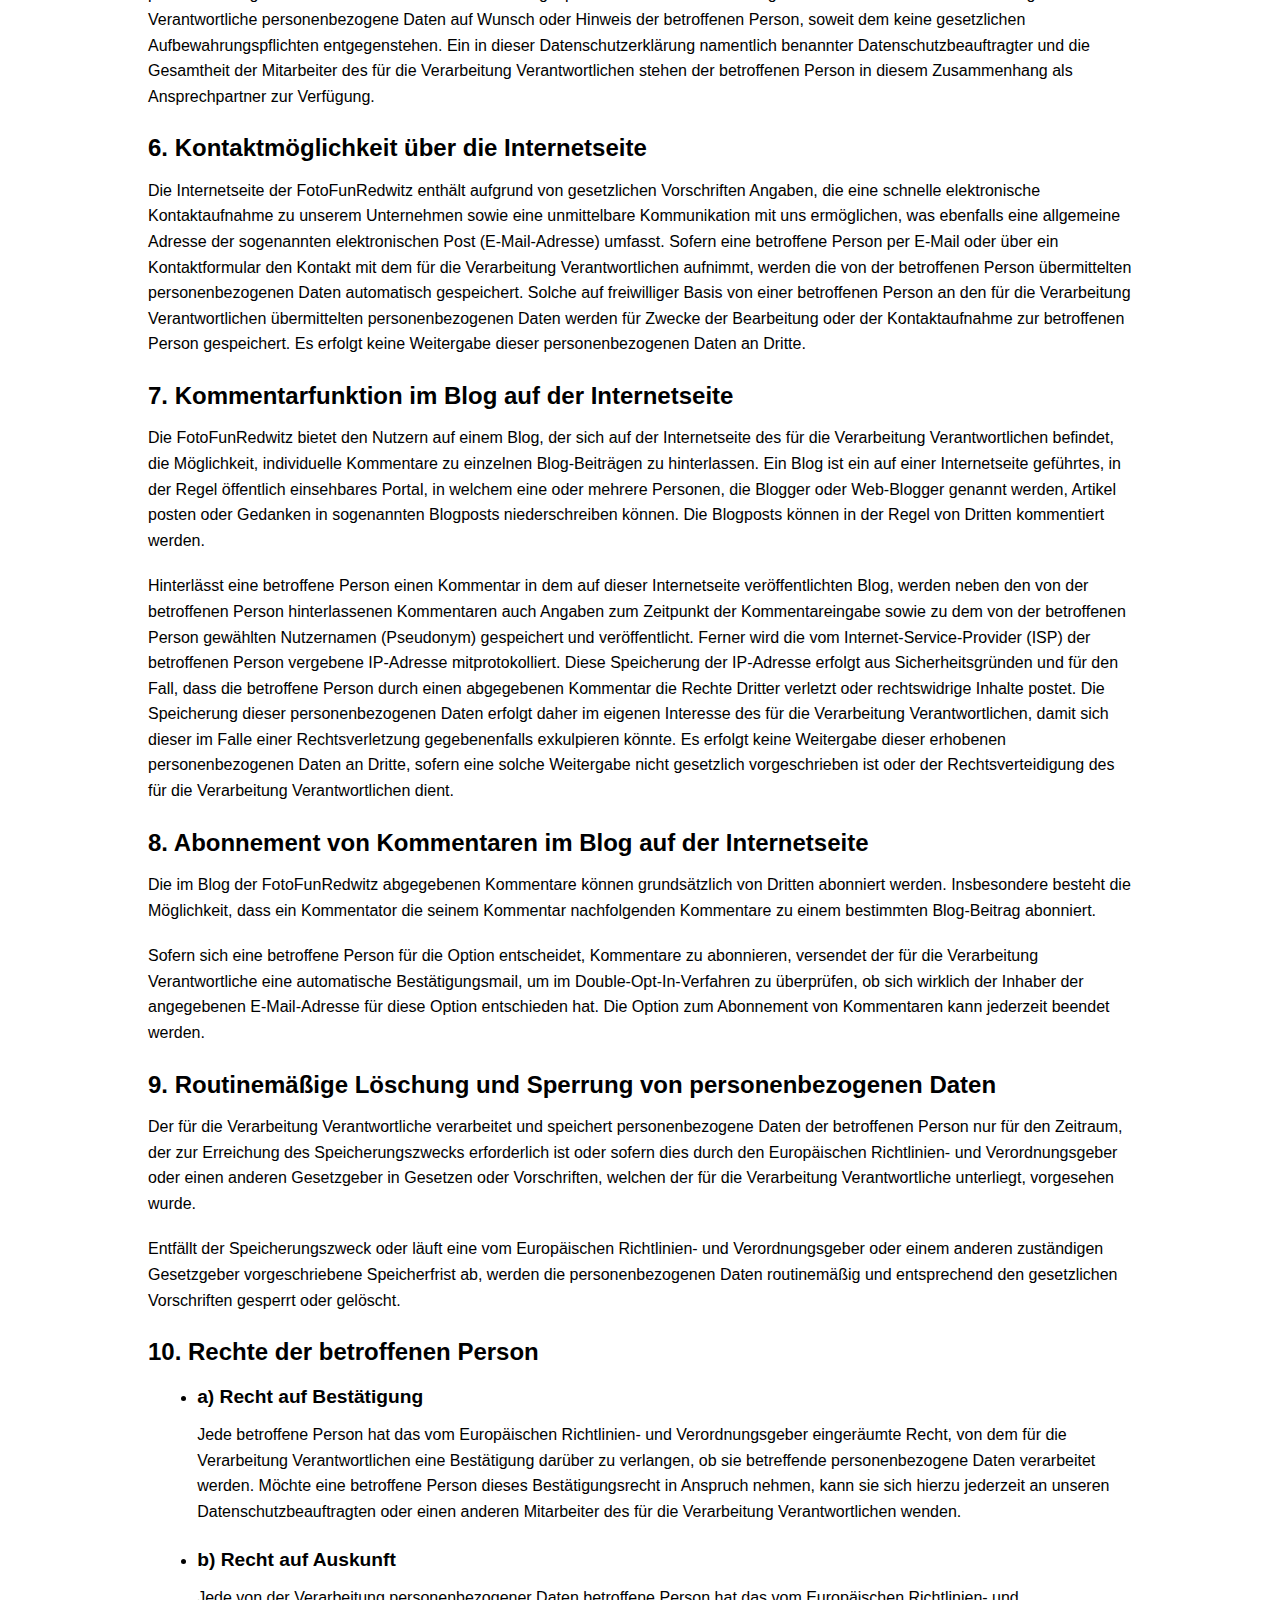
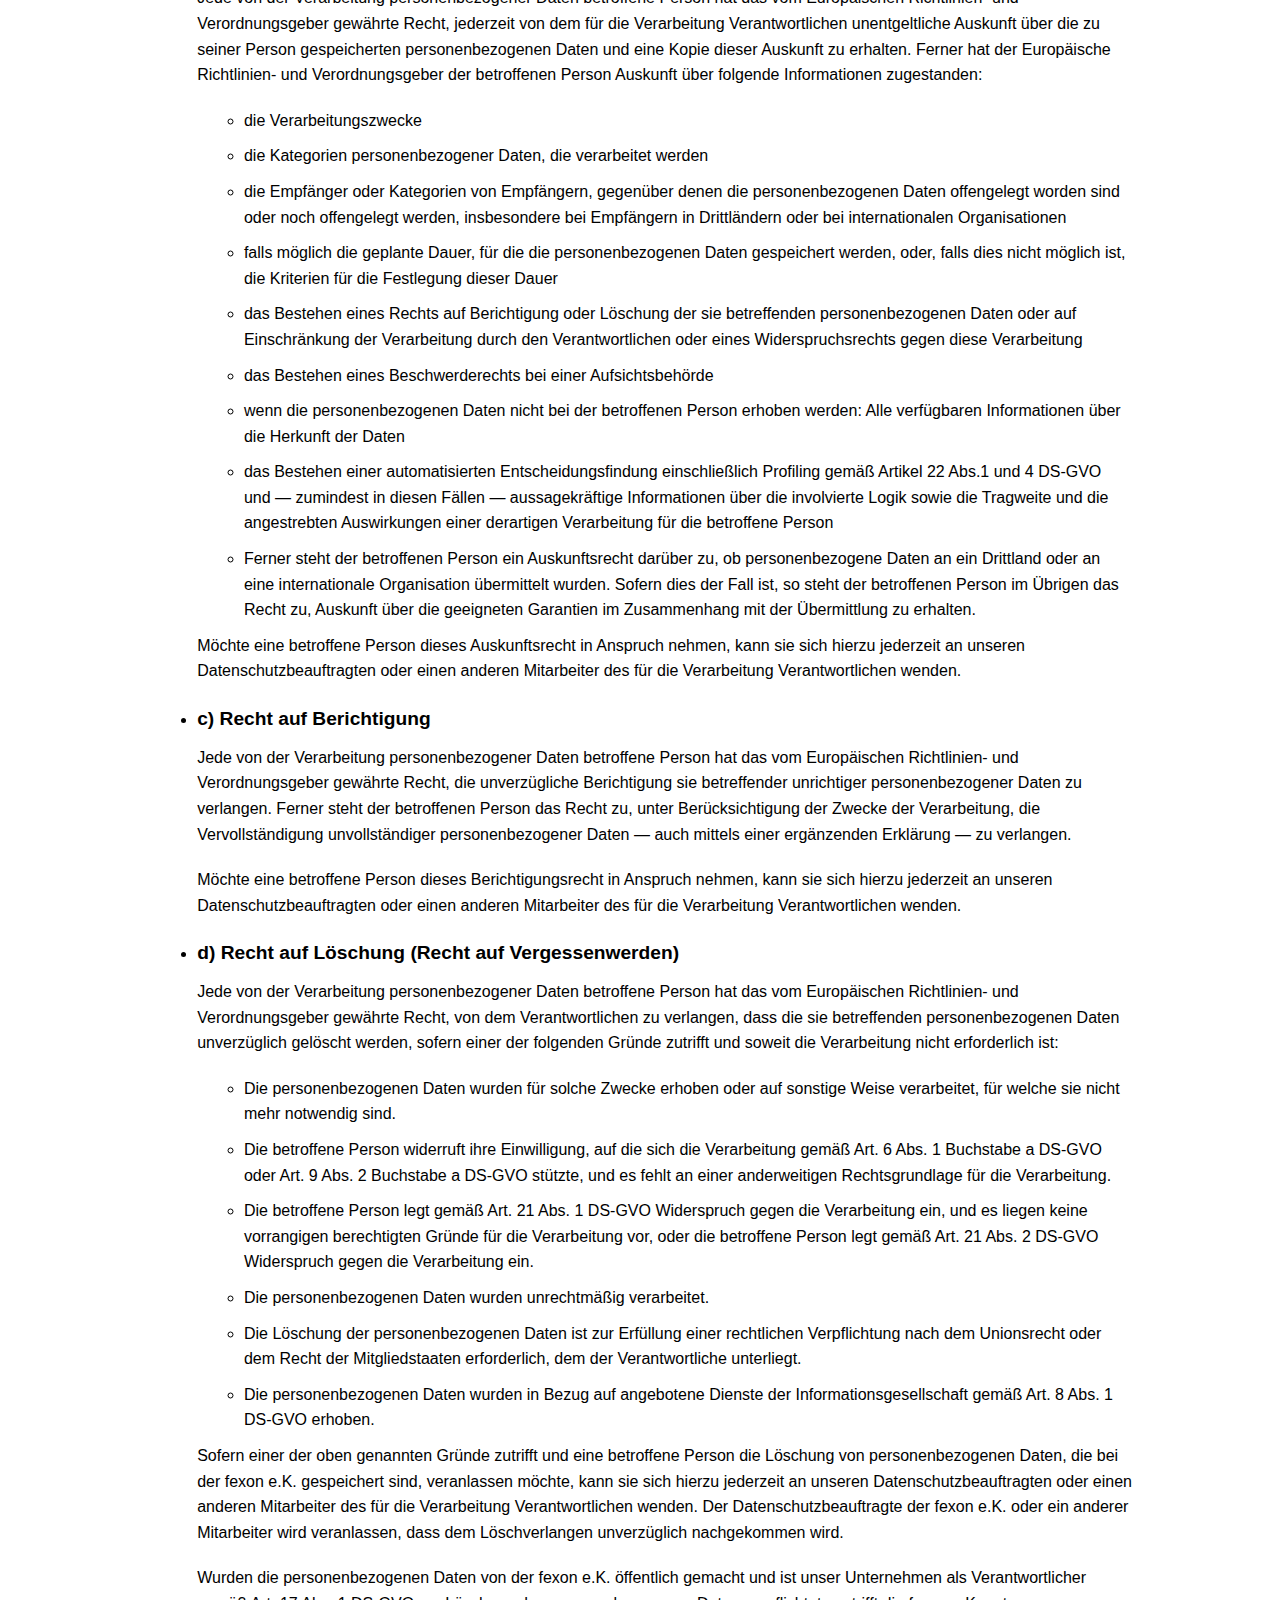
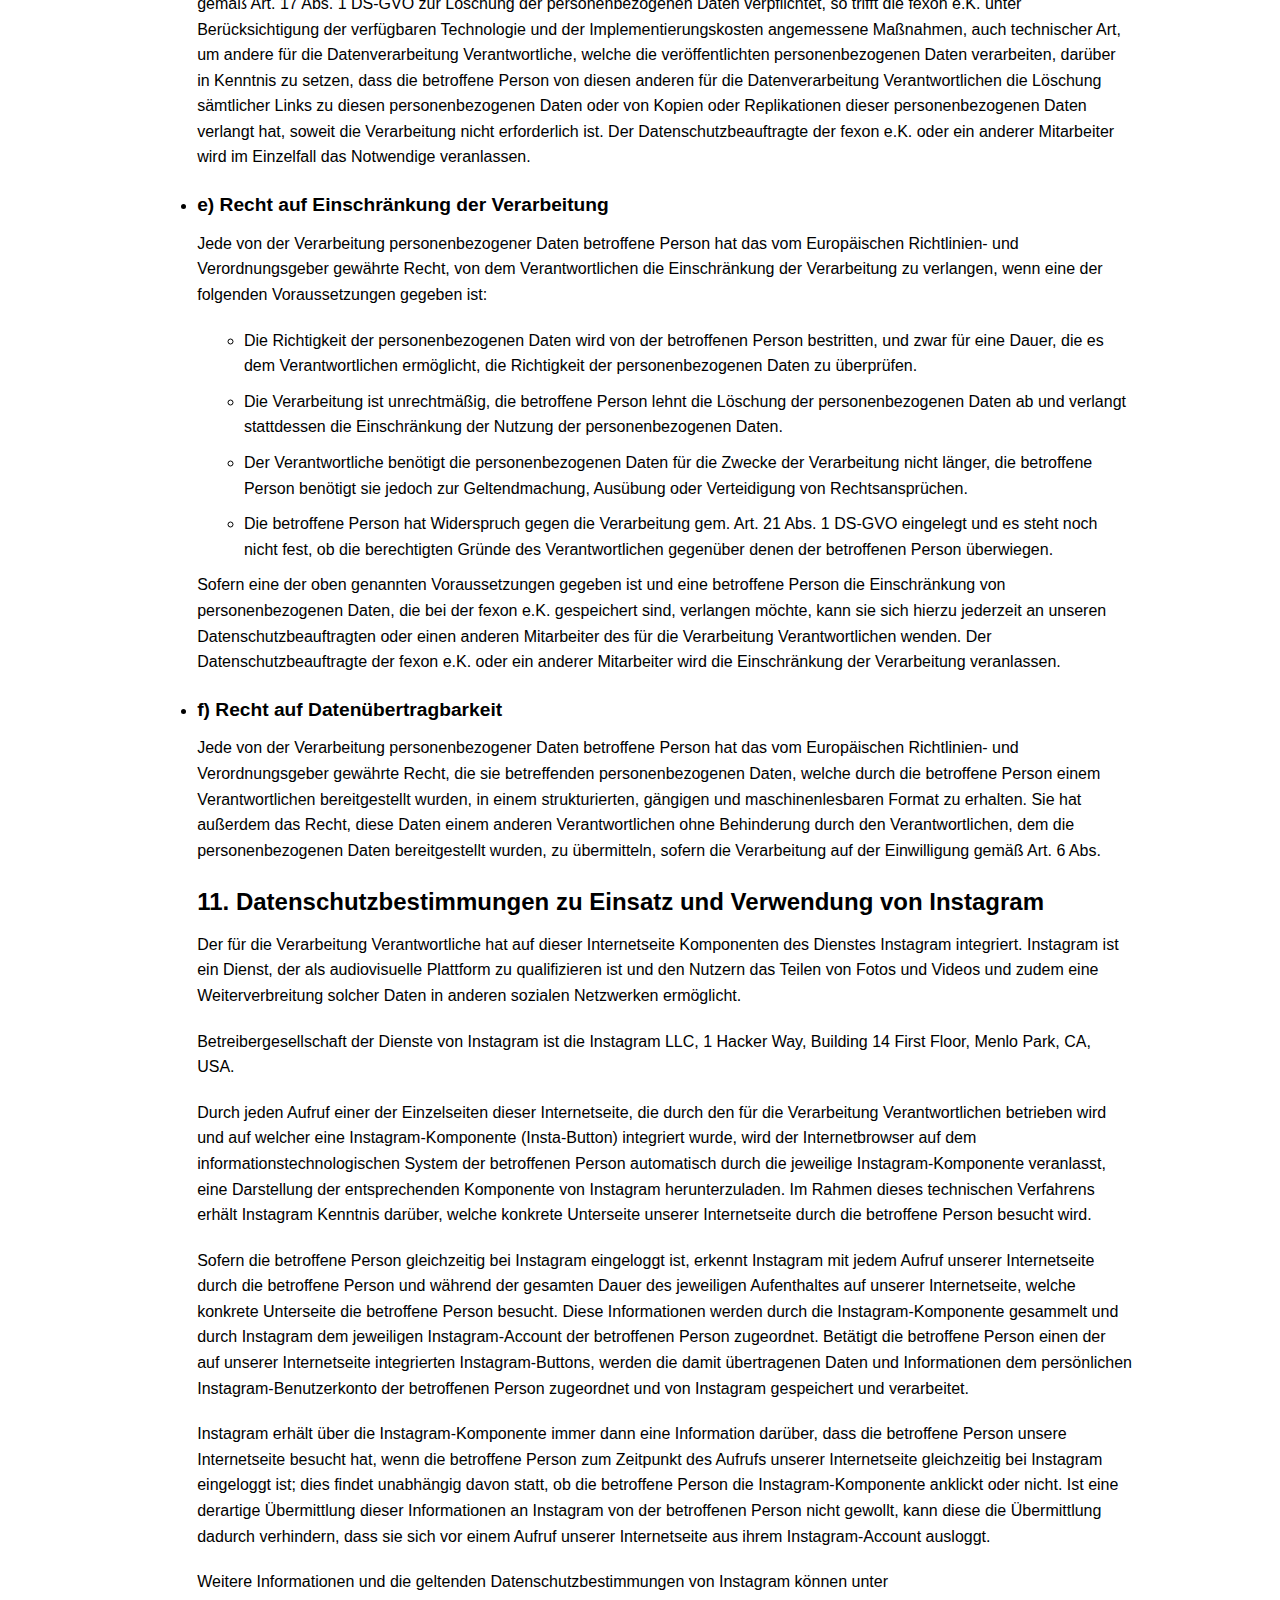
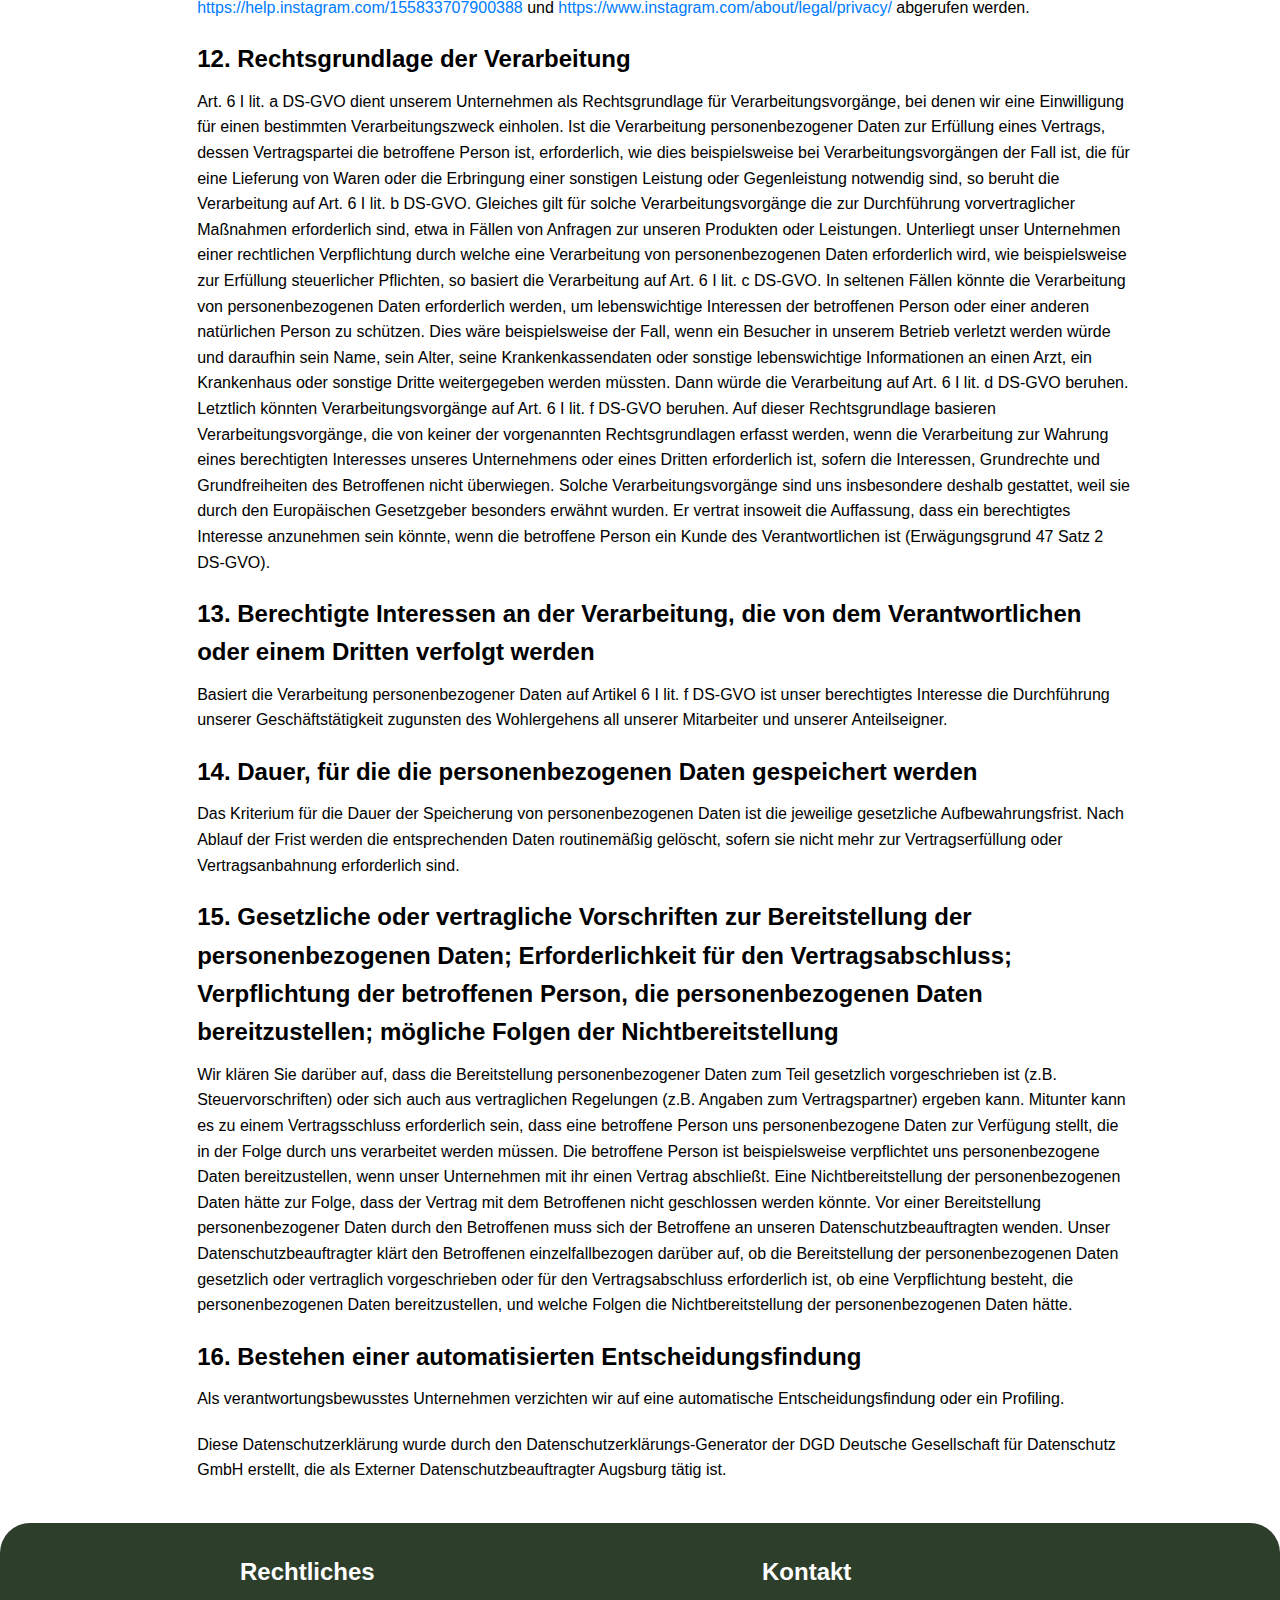
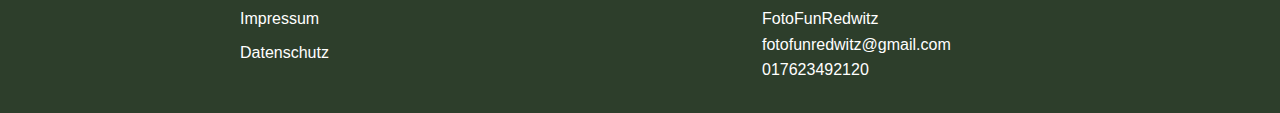
<file: Datenschutz.html>
<!DOCTYPE html>
<html lang="de">
<head>
    <meta charset="UTF-8">
    <meta name="viewport" content="width=device-width, initial-scale=1.0">
    <title>Datenschutz</title>
    <link rel="stylesheet" href="Style.css">
</head>
<body>
    <header class="header">
        <nav class="navbar">
            <div class="logo">
                <a href="index.html"><img src="Logo.png" alt="FotoFunRedwitz Logo" class="logo-img"></a>
            </div>
            
            <ul class="nav-links" id="nav-links">
                <li><a href="index.html#hero">Die Fotobox</a></li>
                <li><a href="index.html#Bestellablauf">Bestellablauf</a></li>
                <li><a href="index.html#packages">FotoFun Pakete</a></li>
                <li><a href="index.html#FAQ">FAQ</a></li>
            </ul>
            <a href="index.html#contact-form-section" class="button primary-button">Jetzt Anfragen</a>
        </nav>
    </header>
    <main class="datenschutz-content">
        <h1>Datenschutzerklärung</h1>
            <p>Wir freuen uns sehr über Ihr Interesse an unserem Unternehmen. Datenschutz hat einen besonders hohen Stellenwert für die Geschäftsleitung von FotoFunRedwitz. Eine Nutzung dieser Internetseite ist grundsätzlich ohne jede Angabe personenbezogener Daten möglich. Sofern eine betroffene Person besondere Services unseres Unternehmens über unsere Internetseite in Anspruch nehmen möchte, könnte jedoch eine Verarbeitung personenbezogener Daten erforderlich werden. Ist die Verarbeitung personenbezogener Daten erforderlich und besteht für eine solche Verarbeitung keine gesetzliche Grundlage, holen wir generell eine Einwilligung der betroffenen Person ein.</p>
            <p>Die Verarbeitung personenbezogener Daten, beispielsweise des Namens, der Anschrift, E-Mail-Adresse oder Telefonnummer einer betroffenen Person, erfolgt stets im Einklang mit der Datenschutz-Grundverordnung und in Übereinstimmung mit den für FotoFunRedwitz geltenden landesspezifischen Datenschutzbestimmungen. Mittels dieser Datenschutzerklärung möchte unser Unternehmen die Öffentlichkeit über Art, Umfang und Zweck der von uns erhobenen, genutzten und verarbeiteten personenbezogenen Daten informieren. Ferner werden betroffene Personen mittels dieser Datenschutzerklärung über die ihnen zustehenden Rechte aufgeklärt.</p>
            <p>FotoFunRedwitz hat als für die Verarbeitung Verantwortlicher zahlreiche technische und organisatorische Maßnahmen umgesetzt, um einen möglichst lückenlosen Schutz der über diese Internetseite verarbeiteten personenbezogenen Daten sicherzustellen. Dennoch können Internetbasierte Datenübertragungen grundsätzlich Sicherheitslücken aufweisen, sodass ein absoluter Schutz nicht gewährleistet werden kann. Aus diesem Grund steht es jeder betroffenen Person frei, personenbezogene Daten auch auf alternativen Wegen, beispielsweise telefonisch, an uns zu übermitteln.</p>

            <h2>1. Begriffsbestimmungen</h2>
            <p>Die Datenschutzerklärung von FotoFunRedwitz beruht auf den Begrifflichkeiten, die durch den Europäischen Richtlinien- und Verordnungsgeber beim Erlass der Datenschutz-Grundverordnung (DS-GVO) verwendet wurden. Unsere Datenschutzerklärung soll sowohl für die Öffentlichkeit als auch für unsere Kunden und Geschäftspartner einfach lesbar und verständlich sein. Um dies zu gewährleisten, möchten wir vorab die verwendeten Begrifflichkeiten erläutern.</p>
            <p>Wir verwenden in dieser Datenschutzerklärung unter anderem die folgenden Begriffe:</p>
        <ul>
            <li>
                <h3>a) Personenbezogene Daten</h3>
                <p>Personenbezogene Daten sind alle Informationen, die sich auf eine identifizierte oder identifizierbare natürliche Person (im Folgenden „betroffene Person“) beziehen. Als identifizierbar wird eine natürliche Person angesehen, die direkt oder indirekt, insbesondere mittels Zuordnung zu einer Kennung wie einem Namen, zu einer Kennnummer, zu Standortdaten, zu einer Online-Kennung oder zu einem oder mehreren besonderen Merkmalen, die Ausdruck der physischen, physiologischen, genetischen, psychischen, wirtschaftlichen, kulturellen oder sozialen Identität dieser natürlichen Person sind, identifiziert werden kann.</p>
            </li>
            <li>
                <h3>b) Betroffene Person</h3>
                <p>Betroffene Person ist jede identifizierte oder identifizierbare natürliche Person, deren personenbezogene Daten von dem für die Verarbeitung Verantwortlichen verarbeitet werden.</p>
            </li>
            <li>
                <h3>c) Verarbeitung</h3>
                <p>Verarbeitung ist jeder mit oder ohne Hilfe automatisierter Verfahren ausgeführte Vorgang oder jede solche Vorgangsreihe im Zusammenhang mit personenbezogenen Daten wie das Erheben, das Erfassen, die Organisation, das Ordnen, die Speicherung, die Anpassung oder Veränderung, das Auslesen, das Abfragen, die Verwendung, die Offenlegung durch Übermittlung, Verbreitung oder eine andere Form der Bereitstellung, den Abgleich oder die Verknüpfung, die Einschränkung, das Löschen oder die Vernichtung.</p>
            </li>
            <li>
                <h3>d) Einschränkung der Verarbeitung</h3>
                <p>Einschränkung der Verarbeitung ist die Markierung gespeicherter personenbezogener Daten mit dem Ziel, ihre künftige Verarbeitung einzuschränken.</p>
            </li>
            <li>
                <h3>e) Profiling</h3>
                <p>Profiling ist jede Art der automatisierten Verarbeitung personenbezogener Daten, die darin besteht, dass diese personenbezogenen Daten verwendet werden, um bestimmte persönliche Aspekte, die sich auf eine natürliche Person beziehen, zu bewerten, insbesondere, um Aspekte bezüglich Arbeitsleistung, wirtschaftlicher Lage, Gesundheit, persönlicher Vorlieben, Interessen, Zuverlässigkeit, Verhalten, Aufenthaltsort oder Ortswechsel dieser natürlichen Person zu analysieren oder vorherzusagen.</p>
            </li>
            <li>
                <h3>f) Pseudonymisierung</h3>
                <p>Pseudonymisierung ist die Verarbeitung personenbezogener Daten in einer Weise, auf welche die personenbezogenen Daten ohne Hinzuziehung zusätzlicher Informationen nicht mehr einer spezifischen betroffenen Person zugeordnet werden können, sofern diese zusätzlichen Informationen gesondert aufbewahrt werden und technischen und organisatorischen Maßnahmen unterliegen, die gewährleisten, dass die personenbezogenen Daten nicht einer identifizierten oder identifizierbaren natürlichen Person zugewiesen werden.</p>
            </li>
            <li>
                <h3>g) Verantwortlicher oder für die Verarbeitung Verantwortlicher</h3>
                <p>Verantwortlicher oder für die Verarbeitung Verantwortlicher ist die natürliche oder juristische Person, Behörde, Einrichtung oder andere Stelle, die allein oder gemeinsam mit anderen über die Zwecke und Mittel der Verarbeitung von personenbezogenen Daten entscheidet. Sind die Zwecke und Mittel dieser Verarbeitung durch das Unionsrecht oder das Recht der Mitgliedstaaten vorgegeben, so kann der Verantwortliche beziehungsweise können die bestimmten Kriterien seiner Benennung nach dem Unionsrecht oder dem Recht der Mitgliedstaaten vorgesehen werden.</p>
            </li>
            <li>
                <h3>h) Auftragsverarbeiter</h3>
                <p>Auftragsverarbeiter ist eine natürliche oder juristische Person, Behörde, Einrichtung oder andere Stelle, die personenbezogene Daten im Auftrag des Verantwortlichen verarbeitet.</p>
            </li>
            <li>
                <h3>i) Empfänger</h3>
                <p>Empfänger ist eine natürliche oder juristische Person, Behörde, Einrichtung oder andere Stelle, der personenbezogene Daten offengelegt werden, unabhängig davon, ob es sich bei ihr um einen Dritten handelt oder nicht. Behörden, die im Rahmen eines bestimmten Untersuchungsauftrags nach dem Unionsrecht oder dem Recht der Mitgliedstaaten möglicherweise personenbezogene Daten erhalten, gelten jedoch nicht als Empfänger.</p>
            </li>
            <li>
                <h3>j) Dritter</h3>
                <p>Dritter ist eine natürliche oder juristische Person, Behörde, Einrichtung oder andere Stelle außer der betroffenen Person, dem Verantwortlichen, dem Auftragsverarbeiter und den Personen, die unter der unmittelbaren Verantwortung des Verantwortlichen oder des Auftragsverarbeiters befugt sind, die personenbezogenen Daten zu verarbeiten.</p>
            </li>
            <li>
                <h3>k) Einwilligung</h3>
                <p>Einwilligung ist jede von der betroffenen Person freiwillig für den bestimmten Fall in informierter Weise und unmissverständlich abgegebene Willensbekundung in Form einer Erklärung oder einer sonstigen eindeutigen bestätigenden Handlung, mit der die betroffene Person zu verstehen gibt, dass sie mit der Verarbeitung der sie betreffenden personenbezogenen Daten einverstanden ist.</p>
            </li>
        </ul>
        <h2>2. Name und Anschrift des für die Verarbeitung Verantwortlichen</h2>
            <p>Verantwortlicher im Sinne der Datenschutz-Grundverordnung, sonstiger in den Mitgliedstaaten der Europäischen Union geltenden Datenschutzgesetze und anderer Bestimmungen mit datenschutzrechtlichem Charakter ist:</p>
            <p>FotoFunRedwitz<br>
            John-Weberpalsstraße 11<br>
            96257 Redwitz<br>
            Deutschland<br>
            Tel.: 017634926120<br>
            E-Mail: fotofunredwitz@gmail.com<br>
            Website: www.fotofunredwitz.de</p>
        <h2>3. Cookies</h2>
            <p>Die Internetseiten der FotoFunRedwitz verwenden Cookies. Cookies sind Textdateien, welche über einen Internetbrowser auf einem Computersystem abgelegt und gespeichert werden.</p>
            <p>Zahlreiche Internetseiten und Server verwenden Cookies. Viele Cookies enthalten eine sogenannte Cookie-ID. Eine Cookie-ID ist eine eindeutige Kennung des Cookies. Sie besteht aus einer Zeichenfolge, durch welche Internetseiten und Server dem konkreten Internetbrowser zugeordnet werden können, in dem das Cookie gespeichert wurde. Dies ermöglicht es den besuchten Internetseiten und Servern, den individuellen Browser der betroffenen Person von anderen Internetbrowsern, die andere Cookies enthalten, zu unterscheiden. Ein bestimmter Internetbrowser kann über die eindeutige Cookie-ID wiedererkannt und identifiziert werden.</p>
            <p>Durch den Einsatz von Cookies kann die FotoFunRedwitz den Nutzern dieser Internetseite nutzerfreundlichere Services bereitstellen, die ohne die Cookie-Setzung nicht möglich wären.</p>
            <p>Mittels eines Cookies können die Informationen und Angebote auf unserer Internetseite im Sinne des Benutzers optimiert werden. Cookies ermöglichen uns, wie bereits erwähnt, die Benutzer unserer Internetseite wiederzuerkennen. Zweck dieser Wiedererkennung ist es, den Nutzern die Verwendung unserer Internetseite zu erleichtern. Der Benutzer einer Internetseite, die Cookies verwendet, muss beispielsweise nicht bei jedem Besuch der Internetseite erneut seine Zugangsdaten eingeben, weil dies von der Internetseite und dem auf dem Computersystem des Benutzers abgelegten Cookie übernommen wird. Ein weiteres Beispiel ist das Cookie eines Warenkorbes im Online-Shop. Der Online-Shop merkt sich die Artikel, die ein Kunde in den virtuellen Warenkorb gelegt hat, über ein Cookie.</p>
            <p>Die betroffene Person kann die Setzung von Cookies durch unsere Internetseite jederzeit mittels einer entsprechenden Einstellung des genutzten Internetbrowsers verhindern und damit der Setzung von Cookies dauerhaft widersprechen. Ferner können bereits gesetzte Cookies jederzeit über einen Internetbrowser oder andere Softwareprogramme gelöscht werden. Dies ist in allen gängigen Internetbrowsern möglich. Deaktiviert die betroffene Person die Setzung von Cookies in dem genutzten Internetbrowser, sind unter Umständen nicht alle Funktionen unserer Internetseite vollumfänglich nutzbar.</p>
        <h2>4. Erfassung von allgemeinen Daten und Informationen</h2>
            <p>Die Internetseite der FotoFunRedwitz erfasst mit jedem Aufruf der Internetseite durch eine betroffene Person oder ein automatisiertes System eine Reihe von allgemeinen Daten und Informationen. Diese allgemeinen Daten und Informationen werden in den Logfiles des Servers gespeichert. Erfasst werden können die (1) verwendeten Browsertypen und Versionen, (2) das vom zugreifenden System verwendete Betriebssystem, (3) die Internetseite, von welcher ein zugreifendes System auf unsere Internetseite gelangt (sogenannte Referrer), (4) die Unterwebseiten, welche über ein zugreifendes System auf unserer Internetseite angesteuert werden, (5) das Datum und die Uhrzeit eines Zugriffs auf die Internetseite, (6) eine Internet-Protokoll-Adresse (IP-Adresse), (7) der Internet-Service-Provider des zugreifenden Systems und (8) sonstige ähnliche Daten und Informationen, die der Gefahrenabwehr im Falle von Angriffen auf unsere informationstechnologischen Systeme dienen.</p>
            <p>Bei der Nutzung dieser allgemeinen Daten und Informationen zieht die FotoFunRedwitz keine Rückschlüsse auf die betroffene Person. Diese Informationen werden vielmehr benötigt, um (1) die Inhalte unserer Internetseite korrekt auszuliefern, (2) die Inhalte unserer Internetseite sowie die Werbung für diese zu optimieren, (3) die dauerhafte Funktionsfähigkeit unserer informationstechnologischen Systeme und der Technik unserer Internetseite zu gewährleisten sowie (4) um Strafverfolgungsbehörden im Falle eines Cyberangriffes die zur Strafverfolgung notwendigen Informationen bereitzustellen. Diese anonym erhobenen Daten und Informationen werden durch die FotoFunRedwitz daher einerseits statistisch und ferner mit dem Ziel ausgewertet, den Datenschutz und die Datensicherheit in unserem Unternehmen zu erhöhen, um letztlich ein optimales Schutzniveau für die von uns verarbeiteten personenbezogenen Daten sicherzustellen. Die anonymen Daten der Server-Logfiles werden getrennt von allen durch eine betroffene Person angegebenen personenbezogenen Daten gespeichert.</p>
        <h2>5. Registrierung auf unserer Internetseite</h2>
            <p>Die betroffene Person hat die Möglichkeit, sich auf der Internetseite des für die Verarbeitung Verantwortlichen unter Angabe von personenbezogenen Daten zu registrieren. Welche personenbezogenen Daten dabei an den für die Verarbeitung Verantwortlichen übermittelt werden, ergibt sich aus der jeweiligen Eingabemaske, die für die Registrierung verwendet wird. Die von der betroffenen Person eingegebenen personenbezogenen Daten werden ausschließlich für die interne Verwendung bei dem für die Verarbeitung Verantwortlichen und für eigene Zwecke erhoben und gespeichert. Der für die Verarbeitung Verantwortliche kann die Weitergabe an einen oder mehrere Auftragsverarbeiter, beispielsweise einen Paketdienstleister, veranlassen, der die personenbezogenen Daten ebenfalls ausschließlich für eine interne Verwendung, die dem für die Verarbeitung Verantwortlichen zuzurechnen ist, nutzt.</p>
            <p>Durch eine Registrierung auf der Internetseite des für die Verarbeitung Verantwortlichen wird ferner die vom Internet-Service-Provider (ISP) der betroffenen Person vergebene IP-Adresse, das Datum sowie die Uhrzeit der Registrierung gespeichert. Die Speicherung dieser Daten erfolgt vor dem Hintergrund, dass nur so der Missbrauch unserer Dienste verhindert werden kann, und diese Daten im Bedarfsfall ermöglichen, begangene Straftaten aufzuklären. Insofern ist die Speicherung dieser Daten zur Absicherung des für die Verarbeitung Verantwortlichen erforderlich. Eine Weitergabe dieser Daten an Dritte erfolgt grundsätzlich nicht, sofern keine gesetzliche Pflicht zur Weitergabe besteht oder die Weitergabe der Strafverfolgung dient.</p>
            <p>Die Registrierung der betroffenen Person unter freiwilliger Angabe personenbezogener Daten dient dem für die Verarbeitung Verantwortlichen dazu, der betroffenen Person Inhalte oder Leistungen anzubieten, die aufgrund der Natur der Sache nur registrierten Benutzern angeboten werden können. Registrierten Personen steht die Möglichkeit frei, die bei der Registrierung angegebenen personenbezogenen Daten jederzeit abzuändern oder vollständig aus dem Datenbestand des für die Verarbeitung Verantwortlichen löschen zu lassen.</p>
            <p>Der für die Verarbeitung Verantwortliche erteilt jeder betroffenen Person jederzeit auf Anfrage Auskunft darüber, welche personenbezogenen Daten über die betroffene Person gespeichert sind. Ferner berichtigt oder löscht der für die Verarbeitung Verantwortliche personenbezogene Daten auf Wunsch oder Hinweis der betroffenen Person, soweit dem keine gesetzlichen Aufbewahrungspflichten entgegenstehen. Ein in dieser Datenschutzerklärung namentlich benannter Datenschutzbeauftragter und die Gesamtheit der Mitarbeiter des für die Verarbeitung Verantwortlichen stehen der betroffenen Person in diesem Zusammenhang als Ansprechpartner zur Verfügung.</p>
            
        <h2>6. Kontaktmöglichkeit über die Internetseite</h2>
            <p>Die Internetseite der FotoFunRedwitz enthält aufgrund von gesetzlichen Vorschriften Angaben, die eine schnelle elektronische Kontaktaufnahme zu unserem Unternehmen sowie eine unmittelbare Kommunikation mit uns ermöglichen, was ebenfalls eine allgemeine Adresse der sogenannten elektronischen Post (E-Mail-Adresse) umfasst. Sofern eine betroffene Person per E-Mail oder über ein Kontaktformular den Kontakt mit dem für die Verarbeitung Verantwortlichen aufnimmt, werden die von der betroffenen Person übermittelten personenbezogenen Daten automatisch gespeichert. Solche auf freiwilliger Basis von einer betroffenen Person an den für die Verarbeitung Verantwortlichen übermittelten personenbezogenen Daten werden für Zwecke der Bearbeitung oder der Kontaktaufnahme zur betroffenen Person gespeichert. Es erfolgt keine Weitergabe dieser personenbezogenen Daten an Dritte.</p>
            
        <h2>7. Kommentarfunktion im Blog auf der Internetseite</h2>
            <p>Die FotoFunRedwitz bietet den Nutzern auf einem Blog, der sich auf der Internetseite des für die Verarbeitung Verantwortlichen befindet, die Möglichkeit, individuelle Kommentare zu einzelnen Blog-Beiträgen zu hinterlassen. Ein Blog ist ein auf einer Internetseite geführtes, in der Regel öffentlich einsehbares Portal, in welchem eine oder mehrere Personen, die Blogger oder Web-Blogger genannt werden, Artikel posten oder Gedanken in sogenannten Blogposts niederschreiben können. Die Blogposts können in der Regel von Dritten kommentiert werden.</p>
            <p>Hinterlässt eine betroffene Person einen Kommentar in dem auf dieser Internetseite veröffentlichten Blog, werden neben den von der betroffenen Person hinterlassenen Kommentaren auch Angaben zum Zeitpunkt der Kommentareingabe sowie zu dem von der betroffenen Person gewählten Nutzernamen (Pseudonym) gespeichert und veröffentlicht. Ferner wird die vom Internet-Service-Provider (ISP) der betroffenen Person vergebene IP-Adresse mitprotokolliert. Diese Speicherung der IP-Adresse erfolgt aus Sicherheitsgründen und für den Fall, dass die betroffene Person durch einen abgegebenen Kommentar die Rechte Dritter verletzt oder rechtswidrige Inhalte postet. Die Speicherung dieser personenbezogenen Daten erfolgt daher im eigenen Interesse des für die Verarbeitung Verantwortlichen, damit sich dieser im Falle einer Rechtsverletzung gegebenenfalls exkulpieren könnte. Es erfolgt keine Weitergabe dieser erhobenen personenbezogenen Daten an Dritte, sofern eine solche Weitergabe nicht gesetzlich vorgeschrieben ist oder der Rechtsverteidigung des für die Verarbeitung Verantwortlichen dient.</p>
        <h2>8. Abonnement von Kommentaren im Blog auf der Internetseite</h2>
            <p>Die im Blog der FotoFunRedwitz abgegebenen Kommentare können grundsätzlich von Dritten abonniert werden. Insbesondere besteht die Möglichkeit, dass ein Kommentator die seinem Kommentar nachfolgenden Kommentare zu einem bestimmten Blog-Beitrag abonniert.</p>
            <p>Sofern sich eine betroffene Person für die Option entscheidet, Kommentare zu abonnieren, versendet der für die Verarbeitung Verantwortliche eine automatische Bestätigungsmail, um im Double-Opt-In-Verfahren zu überprüfen, ob sich wirklich der Inhaber der angegebenen E-Mail-Adresse für diese Option entschieden hat. Die Option zum Abonnement von Kommentaren kann jederzeit beendet werden.</p>
            
        <h2>9. Routinemäßige Löschung und Sperrung von personenbezogenen Daten</h2>
            <p>Der für die Verarbeitung Verantwortliche verarbeitet und speichert personenbezogene Daten der betroffenen Person nur für den Zeitraum, der zur Erreichung des Speicherungszwecks erforderlich ist oder sofern dies durch den Europäischen Richtlinien- und Verordnungsgeber oder einen anderen Gesetzgeber in Gesetzen oder Vorschriften, welchen der für die Verarbeitung Verantwortliche unterliegt, vorgesehen wurde.</p>
            <p>Entfällt der Speicherungszweck oder läuft eine vom Europäischen Richtlinien- und Verordnungsgeber oder einem anderen zuständigen Gesetzgeber vorgeschriebene Speicherfrist ab, werden die personenbezogenen Daten routinemäßig und entsprechend den gesetzlichen Vorschriften gesperrt oder gelöscht.</p>
        
        <h2>10. Rechte der betroffenen Person</h2>
            <ul>
                <li>
                    <h3>a) Recht auf Bestätigung</h3>
                    <p>Jede betroffene Person hat das vom Europäischen Richtlinien- und Verordnungsgeber eingeräumte Recht, von dem für die Verarbeitung Verantwortlichen eine Bestätigung darüber zu verlangen, ob sie betreffende personenbezogene Daten verarbeitet werden. Möchte eine betroffene Person dieses Bestätigungsrecht in Anspruch nehmen, kann sie sich hierzu jederzeit an unseren Datenschutzbeauftragten oder einen anderen Mitarbeiter des für die Verarbeitung Verantwortlichen wenden.</p>
                </li>
                <li>
                    <h3>b) Recht auf Auskunft</h3>
                    <p>Jede von der Verarbeitung personenbezogener Daten betroffene Person hat das vom Europäischen Richtlinien- und Verordnungsgeber gewährte Recht, jederzeit von dem für die Verarbeitung Verantwortlichen unentgeltliche Auskunft über die zu seiner Person gespeicherten personenbezogenen Daten und eine Kopie dieser Auskunft zu erhalten. Ferner hat der Europäische Richtlinien- und Verordnungsgeber der betroffenen Person Auskunft über folgende Informationen zugestanden:</p>
                    <ul>
                        <li>die Verarbeitungszwecke</li>
                        <li>die Kategorien personenbezogener Daten, die verarbeitet werden</li>
                        <li>die Empfänger oder Kategorien von Empfängern, gegenüber denen die personenbezogenen Daten offengelegt worden sind oder noch offengelegt werden, insbesondere bei Empfängern in Drittländern oder bei internationalen Organisationen</li>
                        <li>falls möglich die geplante Dauer, für die die personenbezogenen Daten gespeichert werden, oder, falls dies nicht möglich ist, die Kriterien für die Festlegung dieser Dauer</li>
                        <li>das Bestehen eines Rechts auf Berichtigung oder Löschung der sie betreffenden personenbezogenen Daten oder auf Einschränkung der Verarbeitung durch den Verantwortlichen oder eines Widerspruchsrechts gegen diese Verarbeitung</li>
                        <li>das Bestehen eines Beschwerderechts bei einer Aufsichtsbehörde</li>
                        <li>wenn die personenbezogenen Daten nicht bei der betroffenen Person erhoben werden: Alle verfügbaren Informationen über die Herkunft der Daten</li>
                        <li>das Bestehen einer automatisierten Entscheidungsfindung einschließlich Profiling gemäß Artikel 22 Abs.1 und 4 DS-GVO und — zumindest in diesen Fällen — aussagekräftige Informationen über die involvierte Logik sowie die Tragweite und die angestrebten Auswirkungen einer derartigen Verarbeitung für die betroffene Person</li>
                        <li>Ferner steht der betroffenen Person ein Auskunftsrecht darüber zu, ob personenbezogene Daten an ein Drittland oder an eine internationale Organisation übermittelt wurden. Sofern dies der Fall ist, so steht der betroffenen Person im Übrigen das Recht zu, Auskunft über die geeigneten Garantien im Zusammenhang mit der Übermittlung zu erhalten.</li>
                    </ul>
                    <p>Möchte eine betroffene Person dieses Auskunftsrecht in Anspruch nehmen, kann sie sich hierzu jederzeit an unseren Datenschutzbeauftragten oder einen anderen Mitarbeiter des für die Verarbeitung Verantwortlichen wenden.</p>
                </li>
                <li>
                    <h3>c) Recht auf Berichtigung</h3>
                    <p>Jede von der Verarbeitung personenbezogener Daten betroffene Person hat das vom Europäischen Richtlinien- und Verordnungsgeber gewährte Recht, die unverzügliche Berichtigung sie betreffender unrichtiger personenbezogener Daten zu verlangen. Ferner steht der betroffenen Person das Recht zu, unter Berücksichtigung der Zwecke der Verarbeitung, die Vervollständigung unvollständiger personenbezogener Daten — auch mittels einer ergänzenden Erklärung — zu verlangen.</p>
                    <p>Möchte eine betroffene Person dieses Berichtigungsrecht in Anspruch nehmen, kann sie sich hierzu jederzeit an unseren Datenschutzbeauftragten oder einen anderen Mitarbeiter des für die Verarbeitung Verantwortlichen wenden.</p>
                </li>
                <li>
                    <h3>d) Recht auf Löschung (Recht auf Vergessenwerden)</h3>
                    <p>Jede von der Verarbeitung personenbezogener Daten betroffene Person hat das vom Europäischen Richtlinien- und Verordnungsgeber gewährte Recht, von dem Verantwortlichen zu verlangen, dass die sie betreffenden personenbezogenen Daten unverzüglich gelöscht werden, sofern einer der folgenden Gründe zutrifft und soweit die Verarbeitung nicht erforderlich ist:</p>
                    <ul>
                        <li>Die personenbezogenen Daten wurden für solche Zwecke erhoben oder auf sonstige Weise verarbeitet, für welche sie nicht mehr notwendig sind.</li>
                        <li>Die betroffene Person widerruft ihre Einwilligung, auf die sich die Verarbeitung gemäß Art. 6 Abs. 1 Buchstabe a DS-GVO oder Art. 9 Abs. 2 Buchstabe a DS-GVO stützte, und es fehlt an einer anderweitigen Rechtsgrundlage für die Verarbeitung.</li>
                        <li>Die betroffene Person legt gemäß Art. 21 Abs. 1 DS-GVO Widerspruch gegen die Verarbeitung ein, und es liegen keine vorrangigen berechtigten Gründe für die Verarbeitung vor, oder die betroffene Person legt gemäß Art. 21 Abs. 2 DS-GVO Widerspruch gegen die Verarbeitung ein.</li>
                        <li>Die personenbezogenen Daten wurden unrechtmäßig verarbeitet.</li>
                        <li>Die Löschung der personenbezogenen Daten ist zur Erfüllung einer rechtlichen Verpflichtung nach dem Unionsrecht oder dem Recht der Mitgliedstaaten erforderlich, dem der Verantwortliche unterliegt.</li>
                        <li>Die personenbezogenen Daten wurden in Bezug auf angebotene Dienste der Informationsgesellschaft gemäß Art. 8 Abs. 1 DS-GVO erhoben.</li>
                    </ul>
                    <p>Sofern einer der oben genannten Gründe zutrifft und eine betroffene Person die Löschung von personenbezogenen Daten, die bei der fexon e.K. gespeichert sind, veranlassen möchte, kann sie sich hierzu jederzeit an unseren Datenschutzbeauftragten oder einen anderen Mitarbeiter des für die Verarbeitung Verantwortlichen wenden. Der Datenschutzbeauftragte der fexon e.K. oder ein anderer Mitarbeiter wird veranlassen, dass dem Löschverlangen unverzüglich nachgekommen wird.</p>
                    <p>Wurden die personenbezogenen Daten von der fexon e.K. öffentlich gemacht und ist unser Unternehmen als Verantwortlicher gemäß Art. 17 Abs. 1 DS-GVO zur Löschung der personenbezogenen Daten verpflichtet, so trifft die fexon e.K. unter Berücksichtigung der verfügbaren Technologie und der Implementierungskosten angemessene Maßnahmen, auch technischer Art, um andere für die Datenverarbeitung Verantwortliche, welche die veröffentlichten personenbezogenen Daten verarbeiten, darüber in Kenntnis zu setzen, dass die betroffene Person von diesen anderen für die Datenverarbeitung Verantwortlichen die Löschung sämtlicher Links zu diesen personenbezogenen Daten oder von Kopien oder Replikationen dieser personenbezogenen Daten verlangt hat, soweit die Verarbeitung nicht erforderlich ist. Der Datenschutzbeauftragte der fexon e.K. oder ein anderer Mitarbeiter wird im Einzelfall das Notwendige veranlassen.</p>
                </li>
                <li>
                    <h3>e) Recht auf Einschränkung der Verarbeitung</h3>
                    <p>Jede von der Verarbeitung personenbezogener Daten betroffene Person hat das vom Europäischen Richtlinien- und Verordnungsgeber gewährte Recht, von dem Verantwortlichen die Einschränkung der Verarbeitung zu verlangen, wenn eine der folgenden Voraussetzungen gegeben ist:</p>
                    <ul>
                        <li>Die Richtigkeit der personenbezogenen Daten wird von der betroffenen Person bestritten, und zwar für eine Dauer, die es dem Verantwortlichen ermöglicht, die Richtigkeit der personenbezogenen Daten zu überprüfen.</li>
                        <li>Die Verarbeitung ist unrechtmäßig, die betroffene Person lehnt die Löschung der personenbezogenen Daten ab und verlangt stattdessen die Einschränkung der Nutzung der personenbezogenen Daten.</li>
                        <li>Der Verantwortliche benötigt die personenbezogenen Daten für die Zwecke der Verarbeitung nicht länger, die betroffene Person benötigt sie jedoch zur Geltendmachung, Ausübung oder Verteidigung von Rechtsansprüchen.</li>
                        <li>Die betroffene Person hat Widerspruch gegen die Verarbeitung gem. Art. 21 Abs. 1 DS-GVO eingelegt und es steht noch nicht fest, ob die berechtigten Gründe des Verantwortlichen gegenüber denen der betroffenen Person überwiegen.</li>
                    </ul>
                    <p>Sofern eine der oben genannten Voraussetzungen gegeben ist und eine betroffene Person die Einschränkung von personenbezogenen Daten, die bei der fexon e.K. gespeichert sind, verlangen möchte, kann sie sich hierzu jederzeit an unseren Datenschutzbeauftragten oder einen anderen Mitarbeiter des für die Verarbeitung Verantwortlichen wenden. Der Datenschutzbeauftragte der fexon e.K. oder ein anderer Mitarbeiter wird die Einschränkung der Verarbeitung veranlassen.</p>
                </li>
                <li>
                    <h3>f) Recht auf Datenübertragbarkeit</h3>
                    <p>Jede von der Verarbeitung personenbezogener Daten betroffene Person hat das vom Europäischen Richtlinien- und Verordnungsgeber gewährte Recht, die sie betreffenden personenbezogenen Daten, welche durch die betroffene Person einem Verantwortlichen bereitgestellt wurden, in einem strukturierten, gängigen und maschinenlesbaren Format zu erhalten. Sie hat außerdem das Recht, diese Daten einem anderen Verantwortlichen ohne Behinderung durch den Verantwortlichen, dem die personenbezogenen Daten bereitgestellt wurden, zu übermitteln, sofern die Verarbeitung auf der Einwilligung gemäß Art. 6 Abs.
            
            <h2>11. Datenschutzbestimmungen zu Einsatz und Verwendung von Instagram</h2>
                <p>Der für die Verarbeitung Verantwortliche hat auf dieser Internetseite Komponenten des Dienstes Instagram integriert. Instagram ist ein Dienst, der als audiovisuelle Plattform zu qualifizieren ist und den Nutzern das Teilen von Fotos und Videos und zudem eine Weiterverbreitung solcher Daten in anderen sozialen Netzwerken ermöglicht.</p>
                
                <p>Betreibergesellschaft der Dienste von Instagram ist die Instagram LLC, 1 Hacker Way, Building 14 First Floor, Menlo Park, CA, USA.</p>
                
                <p>Durch jeden Aufruf einer der Einzelseiten dieser Internetseite, die durch den für die Verarbeitung Verantwortlichen betrieben wird und auf welcher eine Instagram-Komponente (Insta-Button) integriert wurde, wird der Internetbrowser auf dem informationstechnologischen System der betroffenen Person automatisch durch die jeweilige Instagram-Komponente veranlasst, eine Darstellung der entsprechenden Komponente von Instagram herunterzuladen. Im Rahmen dieses technischen Verfahrens erhält Instagram Kenntnis darüber, welche konkrete Unterseite unserer Internetseite durch die betroffene Person besucht wird.</p>
                
                <p>Sofern die betroffene Person gleichzeitig bei Instagram eingeloggt ist, erkennt Instagram mit jedem Aufruf unserer Internetseite durch die betroffene Person und während der gesamten Dauer des jeweiligen Aufenthaltes auf unserer Internetseite, welche konkrete Unterseite die betroffene Person besucht. Diese Informationen werden durch die Instagram-Komponente gesammelt und durch Instagram dem jeweiligen Instagram-Account der betroffenen Person zugeordnet. Betätigt die betroffene Person einen der auf unserer Internetseite integrierten Instagram-Buttons, werden die damit übertragenen Daten und Informationen dem persönlichen Instagram-Benutzerkonto der betroffenen Person zugeordnet und von Instagram gespeichert und verarbeitet.</p>
                
                <p>Instagram erhält über die Instagram-Komponente immer dann eine Information darüber, dass die betroffene Person unsere Internetseite besucht hat, wenn die betroffene Person zum Zeitpunkt des Aufrufs unserer Internetseite gleichzeitig bei Instagram eingeloggt ist; dies findet unabhängig davon statt, ob die betroffene Person die Instagram-Komponente anklickt oder nicht. Ist eine derartige Übermittlung dieser Informationen an Instagram von der betroffenen Person nicht gewollt, kann diese die Übermittlung dadurch verhindern, dass sie sich vor einem Aufruf unserer Internetseite aus ihrem Instagram-Account ausloggt.</p>
                
                <p>Weitere Informationen und die geltenden Datenschutzbestimmungen von Instagram können unter <a href="https://help.instagram.com/155833707900388" target="_blank">https://help.instagram.com/155833707900388</a> und <a href="https://www.instagram.com/about/legal/privacy/" target="_blank">https://www.instagram.com/about/legal/privacy/</a> abgerufen werden.</p>
                        
            <h2>12. Rechtsgrundlage der Verarbeitung</h2>
                <p>Art. 6 I lit. a DS-GVO dient unserem Unternehmen als Rechtsgrundlage für Verarbeitungsvorgänge, bei denen wir eine Einwilligung für einen bestimmten Verarbeitungszweck einholen. Ist die Verarbeitung personenbezogener Daten zur Erfüllung eines Vertrags, dessen Vertragspartei die betroffene Person ist, erforderlich, wie dies beispielsweise bei Verarbeitungsvorgängen der Fall ist, die für eine Lieferung von Waren oder die Erbringung einer sonstigen Leistung oder Gegenleistung notwendig sind, so beruht die Verarbeitung auf Art. 6 I lit. b DS-GVO. Gleiches gilt für solche Verarbeitungsvorgänge die zur Durchführung vorvertraglicher Maßnahmen erforderlich sind, etwa in Fällen von Anfragen zur unseren Produkten oder Leistungen. Unterliegt unser Unternehmen einer rechtlichen Verpflichtung durch welche eine Verarbeitung von personenbezogenen Daten erforderlich wird, wie beispielsweise zur Erfüllung steuerlicher Pflichten, so basiert die Verarbeitung auf Art. 6 I lit. c DS-GVO. In seltenen Fällen könnte die Verarbeitung von personenbezogenen Daten erforderlich werden, um lebenswichtige Interessen der betroffenen Person oder einer anderen natürlichen Person zu schützen. Dies wäre beispielsweise der Fall, wenn ein Besucher in unserem Betrieb verletzt werden würde und daraufhin sein Name, sein Alter, seine Krankenkassendaten oder sonstige lebenswichtige Informationen an einen Arzt, ein Krankenhaus oder sonstige Dritte weitergegeben werden müssten. Dann würde die Verarbeitung auf Art. 6 I lit. d DS-GVO beruhen. Letztlich könnten Verarbeitungsvorgänge auf Art. 6 I lit. f DS-GVO beruhen. Auf dieser Rechtsgrundlage basieren Verarbeitungsvorgänge, die von keiner der vorgenannten Rechtsgrundlagen erfasst werden, wenn die Verarbeitung zur Wahrung eines berechtigten Interesses unseres Unternehmens oder eines Dritten erforderlich ist, sofern die Interessen, Grundrechte und Grundfreiheiten des Betroffenen nicht überwiegen. Solche Verarbeitungsvorgänge sind uns insbesondere deshalb gestattet, weil sie durch den Europäischen Gesetzgeber besonders erwähnt wurden. Er vertrat insoweit die Auffassung, dass ein berechtigtes Interesse anzunehmen sein könnte, wenn die betroffene Person ein Kunde des Verantwortlichen ist (Erwägungsgrund 47 Satz 2 DS-GVO).</p>
            
            <h2>13. Berechtigte Interessen an der Verarbeitung, die von dem Verantwortlichen oder einem Dritten verfolgt werden</h2>
                <p>Basiert die Verarbeitung personenbezogener Daten auf Artikel 6 I lit. f DS-GVO ist unser berechtigtes Interesse die Durchführung unserer Geschäftstätigkeit zugunsten des Wohlergehens all unserer Mitarbeiter und unserer Anteilseigner.</p>
            
            <h2>14. Dauer, für die die personenbezogenen Daten gespeichert werden</h2>
                <p>Das Kriterium für die Dauer der Speicherung von personenbezogenen Daten ist die jeweilige gesetzliche Aufbewahrungsfrist. Nach Ablauf der Frist werden die entsprechenden Daten routinemäßig gelöscht, sofern sie nicht mehr zur Vertragserfüllung oder Vertragsanbahnung erforderlich sind.</p>
            
            <h2>15. Gesetzliche oder vertragliche Vorschriften zur Bereitstellung der personenbezogenen Daten; Erforderlichkeit für den Vertragsabschluss; Verpflichtung der betroffenen Person, die personenbezogenen Daten bereitzustellen; mögliche Folgen der Nichtbereitstellung</h2>
                <p>Wir klären Sie darüber auf, dass die Bereitstellung personenbezogener Daten zum Teil gesetzlich vorgeschrieben ist (z.B. Steuervorschriften) oder sich auch aus vertraglichen Regelungen (z.B. Angaben zum Vertragspartner) ergeben kann. Mitunter kann es zu einem Vertragsschluss erforderlich sein, dass eine betroffene Person uns personenbezogene Daten zur Verfügung stellt, die in der Folge durch uns verarbeitet werden müssen. Die betroffene Person ist beispielsweise verpflichtet uns personenbezogene Daten bereitzustellen, wenn unser Unternehmen mit ihr einen Vertrag abschließt. Eine Nichtbereitstellung der personenbezogenen Daten hätte zur Folge, dass der Vertrag mit dem Betroffenen nicht geschlossen werden könnte. Vor einer Bereitstellung personenbezogener Daten durch den Betroffenen muss sich der Betroffene an unseren Datenschutzbeauftragten wenden. Unser Datenschutzbeauftragter klärt den Betroffenen einzelfallbezogen darüber auf, ob die Bereitstellung der personenbezogenen Daten gesetzlich oder vertraglich vorgeschrieben oder für den Vertragsabschluss erforderlich ist, ob eine Verpflichtung besteht, die personenbezogenen Daten bereitzustellen, und welche Folgen die Nichtbereitstellung der personenbezogenen Daten hätte.</p>
            
            <h2>16. Bestehen einer automatisierten Entscheidungsfindung</h2>
                <p>Als verantwortungsbewusstes Unternehmen verzichten wir auf eine automatische Entscheidungsfindung oder ein Profiling.</p>
                <p>Diese Datenschutzerklärung wurde durch den Datenschutzerklärungs-Generator der DGD Deutsche Gesellschaft für Datenschutz GmbH erstellt, die als Externer Datenschutzbeauftragter Augsburg tätig ist.</p>           
            

    </main>
    <footer id="footer">
        <div class="footer-section_left">
            <h3>Rechtliches</h3>
            <ul>
                <!--  <li><a href="Bedingungen.html">Allgemeine Geschäfts- & Mietbedingungen</a></li>  -->
                <li><a href="Impressum.html">Impressum</a></li>
                <li><a href="Datenschutz.html">Datenschutz</a></li>
            </ul>
        </div>
        <div class="footer-section_right">
            <h3>Kontakt</h3>
            <p>FotoFunRedwitz <br><a href="mailto:fotofunredwitz@gmail.com">fotofunredwitz@gmail.com</a><br>017623492120</p>
        </div>
    </footer>
    
</body>
<script src="script.js"></script>
</html>
</file>
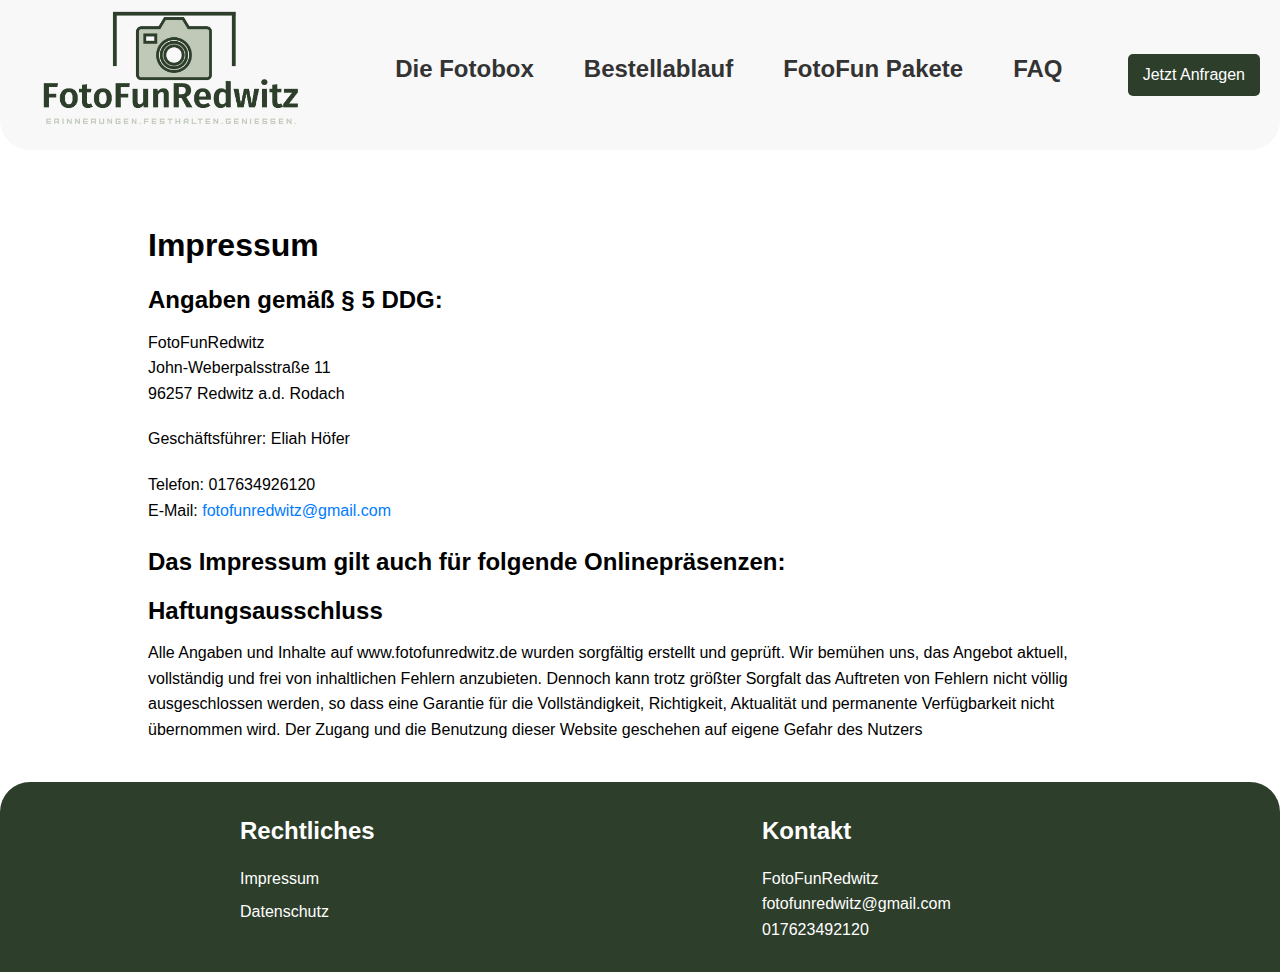
<file: Impressum.html>
<!DOCTYPE html>
<html lang="de">
<head>
    <meta charset="UTF-8">
    <meta name="viewport" content="width=device-width, initial-scale=1.0">
    <title>Impressum</title>
    <link rel="stylesheet" href="Style.css">
</head>
<body>
    <header class="header">
        <nav class="navbar">
            <div class="logo">
                <a href="index.html"><img src="Logo.png" alt="FotoFunRedwitz Logo" class="logo-img"></a>
            </div>
            
            <ul class="nav-links" id="nav-links">
                <li><a href="index.html#hero">Die Fotobox</a></li>
                <li><a href="index.html#Bestellablauf">Bestellablauf</a></li>
                <li><a href="index.html#packages">FotoFun Pakete</a></li>
                <li><a href="index.html#FAQ">FAQ</a></li>
            </ul>
            <a href="index.html#contact-form-section" class="button primary-button">Jetzt Anfragen</a>
        </nav>
    </header>
    <main>
        <main class="impressum-content">
            <h1>Impressum</h1>
            <h2>Angaben gemäß § 5 DDG:</h1>
            <p>FotoFunRedwitz<br>
               John-Weberpalsstraße 11<br>
               96257 Redwitz a.d. Rodach</p>
    
            <p>Geschäftsführer: Eliah Höfer</p>
    
            <p>Telefon: 017634926120<br>
               E-Mail: <a href="mailto:fotofunredwitz@gmail.com">fotofunredwitz@gmail.com</a></p>
    
            <h2>Das Impressum gilt auch für folgende Onlinepräsenzen:</h2>

    
            <h2>Haftungsausschluss</h2>
            <p>Alle Angaben und Inhalte auf www.fotofunredwitz.de wurden sorgfältig erstellt und geprüft. Wir bemühen uns, das Angebot aktuell, vollständig und frei von inhaltlichen Fehlern anzubieten. Dennoch kann trotz größter Sorgfalt das Auftreten von Fehlern nicht völlig ausgeschlossen werden, so dass eine Garantie für die Vollständigkeit, Richtigkeit, Aktualität und permanente Verfügbarkeit nicht übernommen wird.
                Der Zugang und die Benutzung dieser Website geschehen auf eigene Gefahr des Nutzers</p>
        </main>
    </main>
    <footer id="footer">
        <div class="footer-section_left">
            <h3>Rechtliches</h3>
            <ul>
                <!--  <li><a href="Bedingungen.html">Allgemeine Geschäfts- & Mietbedingungen</a></li>  -->
                <li><a href="Impressum.html">Impressum</a></li>
                <li><a href="Datenschutz.html">Datenschutz</a></li>
            </ul>
        </div>
        <div class="footer-section_right">
            <h3>Kontakt</h3>
            <p>FotoFunRedwitz <br><a href="mailto:fotofunredwitz@gmail.com">fotofunredwitz@gmail.com</a><br>017623492120</p>
        </div>
    </footer>
</body>

<script src="script.js"></script>
</html>
</file>
<file: Style.css>
/* Scroll effect for smooth scrolling */
html {
    scroll-behavior: smooth;
    margin: 0;
    padding: 0;
    width: 100%;
    height: 100%;
}

/* Button hover effect */
.button {
    transition: background-color 0.3s ease, transform 0.3s ease;
}

.button:hover {
    background-color: #555;  /* Slightly lighter shade for hover effect */
    transform: scale(1.05);   /* Slightly enlarge the button when hovered */
}

/* Link focus effect */
a:focus {
    outline: 3px solid #333; /* Adds a clear focus outline */
}

/* Basic Reset */
* {
    margin: 0;
    padding: 0;
    box-sizing: border-box;
    font-family: Arial, sans-serif;
}

body {
    color: #333;
    line-height: 1.6;
    margin-top: 200px;
}

.navbar {
    position: fixed;
    display: flex;
    flex-direction: row;
    justify-content: space-between;
    align-items: center;
    padding: 20px;
    max-width: 1400px;
    width: 100%;
    height: 150px;
    background-color: #f8f8f8;
    margin: 0 auto;
    top: 0;
    left: 50%;
    transform: translateX(-50%);
    z-index: 10;
    border-radius: 0 0 30px 30px;
    transition: top 0.3s ease-in, top 0.6s ease-out
    }

header.hidden {
    top: -60px; /* Höheneinstellung anpassen, wenn der Header größer ist */
  }

.logo {
    display: flex;
    align-items: center;
}

.logo-img {
    width: 300px;
    height: auto;
    margin-right: 10px;
}

.nav-links {
    display: flex;
    list-style: none;
    gap: 20px;
    font-size: 1.5rem;
    font-weight: bold;
}

.nav-links a{
    position: relative;
    text-decoration: none;
    color: #333;
    padding: 10px 15px;
    display: inline-block;
    overflow: hidden;
}

.nav-links a::before {
    content: "";
    position: absolute;
    inset: 0;
    border-top: 4px solid #2d3e2b; /* Nur oben */
    border-left: 4px solid #2d3e2b; /* Nur links */
    border-right: 4px solid #2d3e2b; /* Nur rechts */

    transform: scale(0); /* Startpunkt: unsichtbar */
    transition: transform 0.3s ease;
}

.nav-links a:hover::before {
    transform: scale(1); /* Vollständiger Rahmen */
}

.nav-links li a {
    color: #333;
    text-decoration: none;
}


.primary-button {
    background-color: #2d3e2b;
    color: #fff;
    padding: 8px 15px;
    border-radius: 5px;
    text-decoration: none;
}

.offer {
    display: flex;
    justify-content: c;
    flex-direction: row;
    align-items: center;
    background-color: #2d3e2b;
    color: white;
    max-width: 1400px;
    padding-top: 10px;
    padding-bottom: 10px;
    margin: auto;
    margin-bottom: 10px;
    border-radius: 8px;
}

.offer_body {
    width: 80%;
}

.offer_body h1{
    text-align: center;
    font-size: 2rem;
    font-weight: bold;
}

.offer_body h2{
    text-align: center;
    font-size: 1.5rem;
}

.offer_prozente {
    width: 10%;
}

.offer_prozente p{
    font-size: 4rem;
    text-align: center;
}


/* Hero Section */
.hero {
    display: flex;
    justify-content: space-between;
    flex-direction: row;
    align-items: center;
    background-color: #c0c9b8;
    max-width: 1400px;
    padding-top: 50px;
    padding-bottom: 10px;
    margin: auto;
    border-radius: 8px;
}

.hero-content{
    display: flex;
    flex-direction: column;
    padding: 20px;
}

.answer_change{
    transition: opacity 0.5s ease-in-out; /* Weicher Übergang */
    opacity: 1;
    text-align: left;
    font-size: 1.7rem;
    padding-bottom: 20px;
}

.hero_image_body{
    width: 50%;
    padding: 20px;
}

.hero_image {
    width: 100%;
    height: auto;
    border-radius: 8px;
}

.slideshow-container {
    position: relative;
    max-width: 100%;
    padding: 20px;
    margin: auto;
    overflow: hidden;
    display: flex;
    flex-direction: column;
    align-items: center;
  }

.slideshow-container:hover .prev,
.slideshow-container:hover .next {
  opacity: 1;
}
  
  .slide-wrapper {
    width: 100%;
    display: flex;
    overflow: hidden;
    justify-content: center;
    align-items: center;
    flex-direction: column;
  }
  
  .mySlide {
    flex: 1 0 100%;
    display: none;
    justify-content: center;
    align-items: center;
  }
  
  .mySlide.active {
    display: flex;
  }
  
  .mySlide img {
    width: 100%;
    max-width: 600px;
    height: auto;
    object-fit: cover;
    border-radius: 12px;
  }
  
  /* Pfeile */
  .prev, .next {
    cursor: pointer;
    position: absolute;
    top: 50%;
    transform: translateY(-50%);
    background-color: rgba(0,0,0,0.5);
    color: white;
    font-size: 28px;
    padding: 10px;
    border: none;
    border-radius: 4px;
    z-index: 10;
    opacity: 0;
    transition: opacity 0.3s ease;
  }
  
  .prev {
    left: 22px;
  }
  .next {
    right: 22px;
  }
  
  /* Punkte */
  .dots {
    display: flex;
    justify-content: center;
    margin-top: 12px;
    gap: 8px;
  }
  
  .dot {
    height: 12px;
    width: 12px;
    margin: 0 4px;
    background-color: #bbb;
    border-radius: 50%;
    display: inline-block;
    cursor: pointer;
    transition: background-color 0.3s;
  }
  
  .dot.active {
    background-color: #717171;
  }
  
  
  /* Animation */
  .fade {
    animation: fade 1s ease-in-out;
  }
  
  @keyframes fade {
    from {opacity: .4}
    to {opacity: 1}
  }
  


.hero-button {
    background-color: #2d3e2b;
    color: #fff;
    padding: 8px 15px;
    border-radius: 5px;
    text-decoration: none;
    width: 140px;
    text-align: center;
}

.hero-content h1 {
    font-size: 3rem;
    margin-bottom: 10px;
    text-align: left;
    font-weight: bold;
}

.hero-content p {
    margin-bottom: 20px;
}

/* Steps Section */
.Bestellablauf {
    display: flex;
    flex-direction: column;
    padding: 30px;
    padding-top: 80px;
    background-color: white;
    max-width: 1400px;
    margin: auto;
    border-radius: 8px;
}

.steps-container {
    position: relative;
    display: flex;
    flex-direction: row;
    justify-content: space-around;
    align-items: flex-start;
    flex-basis: auto;
    margin-top: 30px;
    padding: 20px 0;
}

.step_picture{
    width: 100px;
    height: auto;
    background-color: white;
    margin-bottom: 10px;
}


.step1 {
    display: flex;
    flex-direction: column;
    align-items: center;
    align-content: flex-start;
    width: 200px;
    z-index: 1;
}

.step1_body {
    text-align: center;
}

.step2 {
    display: flex;
    flex-direction: column;
    align-items: center;
    align-content: flex-start;
    width: 200px;
    z-index: 1;
}

.step2_body {
    text-align: center;
}

.step3 {
    display: flex;
    flex-direction: column;
    align-items: center;
    align-content: flex-start;
    width: 200px;
    z-index: 1;
}

.step3_body {
    text-align: center;
}

.step4 {
    display: flex;
    flex-direction: column;
    align-items: center;
    align-content: flex-start;
    width: 200px;
    z-index: 1;
}

.step4_body {
    text-align: center;
}



.Bestellablauf h1 {
    font-size: 3rem;
    margin-bottom: 30px;
    color: #2E443D;
    text-align: center;
}

.step1 h3 {
    font-size: 1.5rem;
    margin-bottom: 5px;
}

.step1 p {
    font-size: 1.1rem;
}

.step2 h3 {
    font-size: 1.5rem;
    margin-bottom: 5px;
}

.step2 p {
    font-size: 1.1rem;
}

.step3 h3 {
    font-size: 1.5rem;
    margin-bottom: 5px;
}

.step3 p {
    font-size: 1.1rem;
}

.step4 h3 {
    font-size: 1.5rem;
    margin-bottom: 5px;
}

.step4 p {
    font-size: 1.1rem;
}

.step h3 {
    font-size: 1.2rem;
    font-weight: bold;
    color: #2E443D;
    margin-bottom: 5px;
}

.step p {
    color: #333;
    font-size: 0.9rem;
    padding-top: 20px;
}

/* Hintergrundlinie hinter den Icons */
.connection_line {
    content: "";
    position: absolute;
    top: 70px;
     /* Positionierung der Linie genau in der Mitte der Icons */
    width: 80%;
    height: 2px;
    background-color: #2d3e2b;
    z-index: 0; /* Linie hinter den Icons anzeigen */
}

/* Packages Section */
.packages {
    padding-top: 60px;
    padding: 30px;
    max-width: 1400px;
    margin: auto;
    border-radius: 8px;

}

.packages h2 {
    font-size: 3rem;
    margin-bottom: 10px;
    text-align: center;
    color: #2E443D;
}

.package-cards {
    display: flex;
    flex-direction: row;
    justify-content: space-around;
    padding: 20px;
    border-radius: 8px;
    width: 100%;
    flex-basis: auto;

}


.package-card_lite {
    display: flex;
    flex-direction: column;
    background-color: #f9f9f9;
    border: 1px solid #ddd;
    border-radius: 8px;
    width: 30%;
    box-shadow: 0 4px 8px rgba(0, 0, 0, 0.1);
}


.package-card_lite_header{
    background-color: #ed7966;
    width: 100%;
    height: 120px;
    text-align: center;
    color: white;
    border-radius: 8px 8px 0 0;
    margin: 0;
    padding: 0;
}

.package-card_lite_body {
    width: 100%;
    height: 80%;
    text-align: left; 
}

.package-card_basic {
    display: flex;
    flex-direction: column;
    background-color: #f9f9f9;
    border: 1px solid #ddd;
    border-radius: 8px;
    width: 30%;
    box-shadow: 0 4px 8px rgba(0, 0, 0, 0.1);
}

.package-card_basic_header{
    background-color: #303179;
    width: 100%;
    height: 120px;
    text-align: center;
    color: white;
    border-radius: 8px 8px 0 0;
}

.package-card_basic_body {
    width: 100%;
    height: 80%;
    text-align: left; 
}

.package-card_premium {
    display: flex;
    flex-direction: column;
    background-color: #f9f9f9;
    border: 1px solid #ddd;
    border-radius: 8px;
    width: 30%;
    box-shadow: 0 4px 8px rgba(0, 0, 0, 0.1);

}

.package-card_premium_header{
    background-color: #141850;
    width: 100%;
    height: 120px;
    text-align: center;
    color: white;
    border-radius: 8px 8px 0 0;
}

.package-card_premium_body {
    width: 100%;
    height: 80%;
    text-align: left; 
}

.package-cards h3 {
    font-size: 2rem;
}


.package-cards ul {
    padding-left: 50px;
    padding-top: 20px;
}

.package-button {
    background-color: #2d3e2b;
    color: #fff;
    padding: 8px 15px;
    border-radius: 5px;
    text-decoration: none;
    text-align: center;
    width: 100px;
    margin: 10px auto;
}

.price {
    font-size: 2rem;
    text-align: center;
    font-weight: bold;
}

.packages-notes{
    padding-left: 20px;
    font-size: 0.9rem;
}


#contact-form-section {
    display: flex;
    flex-direction: column;
    padding: 30px;
    background-color: #c0c9b8;
    max-width: 800px;
    margin: auto;
    margin-bottom: 20px;
    border-radius: 8px;
    box-shadow: 0px 4px 12px rgba(0, 0, 0, 0.1);
    border: 2px solid #D1E4E4;
}

#contact-form-section h1 {
    font-size: 3.0rem;
    text-align: center;
    color: #2E443D;
    margin-bottom: 20px;
}

.form-group {
    display: flex;
    flex-direction: row;
    justify-content: space-between;
}

.form-column {
    display: flex;
    flex-direction: column;
    width: 48%;
}

.form-column h2 {
    color: #2E443D;
    margin-bottom: 10px;
    text-align: center;
}

label {
    font-size: 1rem;
    color: #2E443D;
    display: block;
    margin-top: 10px;
}

input, select, textarea {
    width: 100%;
    padding: 8px;
    margin-top: 5px;
    border: 1px solid #ddd;
    border-radius: 4px;
    font-size: 1rem;
}

.checkbox-group {
    display: flex;
    flex-direction: row;
    justify-content: left;
    gap: 10px;
    margin-top: 5px;
}

.checkbox-group input{
    width: 10%;
}

.checkbox-group label{
    width: 20%;
    font-size: 1rem;
}


.checkbox-group label {
    font-size: 1rem;
    color: #2E443D;
}

button[type="submit"] {
    width: 160px;
    padding: 12px;
    background-color: #2d3e2b;
    color: white;
    font-size: 1rem;
    font-weight: bold;
    border: none;
    border-radius: 4px;
    cursor: pointer;
    margin-top: 20px;
    align-items: center;
    transition: background-color 0.3s ease, transform 0.3s ease;
}

button[type="submit"]:hover {
    background-color: #555;  /* Slightly lighter shade for hover effect */
    transform: scale(1.05);
}

input[readonly] {
    color: #A9A9A9; /* Hellgrau für readonly Felder */
}

.package_choice{
    display: flex;
    flex-direction: column;
    align-items: center;
    margin: 20px 0;
}

.package_choice label {
    display: block;
    font-size: 1.2rem;
    margin-bottom: 10px;
    text-align: center;
}

.package_choice select {
    display: block;
    font-size: 1.2rem;
    margin-bottom: 10px;
    text-align: center;
    width: 30%;
}

.calendar-container {
    display: flex;
    flex-direction: column;
    align-items: center;
    margin: 20px 0;
}

.calendar-container label {
    display: block;
    font-size: 1.2rem;
    margin-bottom: 10px;
    text-align: center;
}

.calendar-container input {
    display: block;
    font-size: 1.2rem;
    margin-bottom: 10px;
    text-align: center;
    width: 40%;
}

.calendar {
    width: 80%;
    height: 400px;
}

/*FAQ Section*/
.FAQ {
    display: flex;
    flex-direction: column;
    padding: 30px;
    padding-top: 80px;
    background-color: white;
    max-width:1000px;
    margin: auto;
    border-radius: 8px;
}

.FAQ h1{
    font-size: 3.0rem;
    text-align: center;
    color: #2E443D;
    margin-bottom: 10px;
  }

.FAQ h2{
    font-size: 1.8rem;
    text-align: left;
    color: #2E443D;
    margin-bottom: 10px;
    margin-top: 20px;
}
  
  details{
    background-color: white;
    color: #2d3e2b;
    border-radius: 8px;
    border: 1px solid ;
    font-size: 1.3rem;
  }
  
  summary {
    padding: .5em 1.3rem;
    list-style: none;
    display: flex;
    justify-content: space-between;  
    transition: height 1s ease;
    font-size: 1.5rem;
    font-style: italic;
  }
  
  summary::-webkit-details-marker {
    display: none;
  }
  
  summary:after{
    content: "\002B";
  }
  
  details[open] summary {
      /*border-bottom: 1px solid white;*/
      margin-bottom: 5px;
      font-weight: bold;
  }
  
  details[open] summary:after{
    content: "\00D7";
  }
  
  details[open] div{
    padding: .5em 1em;
    background-color: white;
    border-radius: 0 0 8px 8px;
  }

/* Footer */
footer {
    display: flex;
    flex-direction: row;
    justify-content: center;
    align-items: flex-start;
    padding: 30px;
    background-color: #2d3e2b;
    color: #fff;
    max-width: 1400px;
    margin: auto;
    flex-basis: auto;
    border-radius: 30px 30px 0 0;

position: relative;
}

.footer-section_left {
    width: 400px;
    display: flex;
    justify-content: flex-start;
    flex-direction: column;
    align-content: flex-start;
    height: 100%;

}

.footer-section_right {
    width: 400px;
    padding-left: 10%;
    display: flex;
    justify-content: flex-start;
    flex-direction: column;
    align-content: flex-start;
    height: 100%;
    flex-basis: auto;
}


.footer-section_left h3 {
    margin-bottom: 15px;
    font-size: 1.5rem;
}

.footer-section_left ul {
    list-style: none;
    padding-left: 0;
}

.footer-section_left ul li {
    margin-bottom: 8px;
}

.footer-section_left ul li a {
    color: #fff;
    text-decoration: none;
}

.footer-section_right h3 {
    margin-bottom: 15px;
    font-size: 1.5rem;
}

.footer-section_right ul {
    list-style: none;
    padding-left: 0;
}

.footer-section_right ul li {
    margin-bottom: 8px;
}

.footer-section_right ul li a {
    color: #fff;
    text-decoration: none;
}

.footer-section_right a {
    color: #fff;
    text-decoration: none;
}




/* Impressum spezifische Stile */
.impressum-content {
    font-family: Arial, sans-serif;
    margin-left: 10%;
    margin-right: 10%;
    margin-top:7%;
    padding: 20px;
    line-height: 1.6;
    color: #000;
}

.impressum-content h1 {
    font-size: 2rem;
    font-weight: bold;
    margin-bottom: 10px;
}

.impressum-content h2 {
    font-size: 1.5rem;
    font-weight: bold;
    margin-bottom: 10px;
}

.impressum-content p {
    font-size: 16px;
    margin-bottom: 20px;
    
}

.impressum-content a {
    color: #007bff;
    text-decoration: none;
}

.impressum-content a:hover {
    text-decoration: underline;
}


/* Datenschutz spezifische Stile */
.datenschutz-content {
    font-family: Arial, sans-serif;
    margin-left: 10%;
    margin-right: 10%;
    margin-top:7%;
    padding: 20px;
    line-height: 1.6;
    color: #000;
}

.datenschutz-content h1 {
    font-size: 2rem;
    font-weight: bold;
    margin-bottom: 10px;
}

.datenschutz-content h2 {
    font-size: 1.5rem;
    font-weight: bold;
    margin-bottom: 10px;
}
.datenschutz-content h3 {
    font-size: 1.2rem;
    font-weight: bold;
    margin-bottom: 10px;
}

.datenschutz-content p {
    font-size: 1rem;
    margin-bottom: 20px;
}
.datenschutz-content li {
    font-size: 1rem;
    margin-bottom: 10px;
    margin-left: 5%
}

.datenschutz-content a {
    color: #007bff;
    text-decoration: none;
}

.datenschutz-content a:hover {
    text-decoration: underline;
}




/* Media Queries for smaller screens */
@media (max-width: 1200px) {
    .body {
        margin-top: 10px;
    }
    
    .navbar{
        height: 100px;
    }

    .nav-links {
        display: flex;
        list-style: none;
        gap: 10px;
        font-size: 1.3rem;
    }

    .logo-img{
        width: 200px;
    }
}

/* Media Queries for Responsive Design */
@media (max-width: 1025px) {
    .navbar {
        flex-direction: row;
        align-items: center;
    }


    .nav-links {
        display: none; /* Links ausblenden */
    }

    .nav-links.active {
        transform: translateX(0);
        position: fixed;
        top: 0;
        right: 0;
        background-color: #f8f8f8;
        height: 100vh;
        width: 250px;
        flex-direction: column;
        gap: 20px;
        justify-content: center;
        padding: 20px;
        transition: transform 0.3s ease-in-out;
    }

    .nav-links li a {
        padding: 10px;
        background-color: #f0f0f0;
        text-align: right
    }
    .offer{
        justify-content: space-around;
    }
    .offer_body h1{
        font-size: 1.3rem;
    }
    
    .offer_body h2{
        font-size: 0.8rem;
    }

    .offer_prozente {
        width: 5%;
    }

    .offer_body{
        width: 80%;
    }
    
    .offer_prozente p{
        font-size: 2rem;
    }

    
    .hero {
        flex-direction: column;
        padding: 20px;
    }

    .hero_image_body {
        width: 80%;
        padding-top: 0;
    }

    .hero-button {
        display: none;
    }

    .hero h1{
        font-size: 1.7rem;
    }

    .answer_change{
        font-size: 1rem;
    }


    .steps-container {
        flex-direction: column;
        justify-content: flex-start;
        gap: 20px;
        padding-top: 0;
        margin: 0;
    }

    .step1{
        flex-direction: row;
        justify-content: center;
        align-items: center;
        width: 100%;
        height: 150px;
    }

    .step1_body{
        padding-left: 70px;
        width:70%
    }

    .step2{
        flex-direction: row;
        justify-content: center;
        align-items: center;
        width: 100%;
        height: 150px;
    }

    .step2_body{
        padding-left: 70px;
        width:70%
    }

    .step3{
        flex-direction: row;
        justify-content: center;
        align-items: center;
        width: 100%;
        height: 150px;
    }

    .step3_body{
        padding-left: 70px;
        width:70%
    }

    .step4{
        flex-direction: row;
        justify-content: center;
        align-items: center;
        width: 100%;
        height: 150px;
    }

    .step4_body{
        padding-left: 70px;
        width:70%
    }

    .Bestellablauf{
        align-items: center;
    }

    .Bestellablauf h1 {
        font-size: 1.8rem;
        width: 100%;
        margin: 0;
        padding-bottom: 20px;
    }

    .connection_line{
        top: 70px;
        width:  2px;
        height: 80%;
        left: 15%;
        background-color: #2d3e2b;
        z-index: 0; /* Linie hinter den Icons anzeigen */
    }


    .package-cards {
        flex-direction: column;
        gap: 40px;
        justify-content: center;
        align-items: center;
  
    }

    .package-card_lite{
        width: 90%;
    }

    .package-card_basic{
        width: 90%;
    }

    .package-card_premium{
        width: 90%;
    }

    .package-cards ul {
        padding-left: 70px;
    }
    
    #contact-form {
        width: 100%;
    }


    .form-group {
        flex-direction: column;
        width: 100%;
        align-items: center;
        gap: 50px;
    }

    .form-column {
        width: 90%;
        align-items: center;
    }

    .form-column label{
        width: 100%;
    }
    

    .checkbox-group{
        justify-content: left;
        width: 100%;
    }

    .checkbox-group label {
        width: 30px;
    }
    .checkbox-group input {
        width: 30px;
    }

    .package_choice select {
        font-size: 1.0rem;
        width: 40%;
    }

    .calendar-container input {
        font-size: 1rem;
        margin-bottom: 10px;
        text-align: center;
        width: 40%;
    }


    details{
        font-size: 0.9rem;
    }
      
    summary {
        font-size: 1.2rem;
    }

    .footer-section {
        flex-direction: column;
        align-items: center;
    }

    .datenschutz-content h1 {
        font-size: 1.5rem;
        font-weight: bold;
        margin-bottom: 10px;
    }
    
    .datenschutz-content h2 {
        font-size: 1.0rem;
        font-weight: bold;
        margin-bottom: 10px;
    }
    .datenschutz-content h3 {
        font-size: 0.7rem;
        font-weight: bold;
        margin-bottom: 10px;
    }
    
    .datenschutz-content p {
        font-size: 0.7rem;
        margin-bottom: 20px;
    }
    .datenschutz-content li {
        font-size: 0.7rem;
        margin-bottom: 10px;
        margin-left: 5%
    }
}

/* Media Queries for smaller screens */
@media (max-width: 480px) {
    body {
        margin-top: 110px;
    }

    .navbar {
        padding: 10px;
    }

    .offer_body h1{
        font-size: 0.9rem;
    }
    
    .offer_body h2{
        font-size: 0.7rem;
    }

    .hero-content h1 {
        font-size: 1.3rem;
    }

    .answer_change {
        font-size: 1rem;
    }

    .steps-container {
        gap: 10px;
    }

    .step_picture{
        width: 70px;
        height: auto;
        margin-bottom: 10px;
    }

    .step1_body{
        padding-left: 20px;
        width:70%
    }

    .step2_body{
        padding-left: 20px;
        width:70%
    }

    .step3_body{
        padding-left: 20px;
        width:70%
    }

    .step4_body{
        padding-left: 20px;
        width:70%
    }

    .step1 h3 {
        font-size: 1rem;
    }
    
    .step1 p {
        font-size: 0.8rem;
        padding-top: 0px;
    }

    .step2 h3 {
        font-size: 1rem;
    }
    
    .step2 p {
        font-size: 0.8rem;
        padding-top: 0px;
    }

    .step3 h3 {
        font-size: 1rem;
    }
    
    .step3 p {
        font-size: 0.8rem;
        padding-top: 0px;
    }

    .step4 h3 {
        font-size: 1rem;
    }
    
    .step4 p {
        font-size: 0.8rem;
        padding-top: 0px;
    }

    .connection_line{
        top: 70px;
        width:  2px;
        height: 70%;
        left: 15%;
        background-color: #2d3e2b;
        z-index: 0; /* Linie hinter den Icons anzeigen */
    }

    .Bestellablauf h1{
        padding-bottom: 20px;
        font-size: 1.5rem;
    }

    .packages {
        padding:0;
        margin-bottom: 15px;
    }

    .package-card {
        width: 100%;
    }

    .package-cards {
        width: 100%;
        padding: 0;
    }


    .package-card_lite_header{
        height: 85px;
    }

    .package-card_basic_header{
        height: 85px;
    }

    .package-card_premium_header{
        height: 85px;
    }

    .package-cards ul {
        padding-left: 30px;
        padding-top: 10px;
        padding-right: 5px;
    }

    .package-cards ul li {
        font-size: 0.8rem;
    }

    .packages h2{
        font-size: 1.5rem;
    }

    .package-cards h3 {
        font-size: 1.3rem;
    }

    .package-cards p {
        font-size: 1rem;
    }

    .package_choice select {
        font-size: 1.0rem;
        width: 58%;
    }

    .packages-notes{
        font-size: 0.6rem;
        padding-top: 20px;
    }

    .primary-button {
        font-size: 0.75rem;
    }

    #contact-form-section h1 {
        font-size: 1.5rem;
    }

    .form-column h2 {
        font-size: 1.3rem;
    }

    .package_choice h2 {
        font-size: 1.3rem;
    }

    .calendar-container h2{
        font-size: 1.3rem;
    }

    details{
        font-size: 0.7rem;
    }
      
    summary {
        font-size: 1.0rem;
    }

    .FAQ h1{
        font-size: 1.5rem;
      }
    
    .FAQ h2{
        font-size: 1.3rem;
        margin-bottom: 10px;
        margin-top: 20px;
    }

    .footer-section_left h3 {
        font-size: 1.2rem;
    }

    .footer-section_left li {
        font-size: 0.8rem;
    }

    .footer-section_right h3 {
        font-size: 1.2rem;
    }
    .footer-section_right p {
        font-size: 0.8rem;
    }
}

/* Media Queries for smaller screens */
@media (max-width: 360px) {

    .offer_body h1{
        font-size: 0.7rem;
    }
    
    .offer_body h2{
        font-size: 0.5rem;
    }

    .logo-img {
        width: 70%;
    }

    .hero-content h1 {
        font-size: 1.0rem;
    }

    .answer_change {
        font-size: 0.7rem;
    }

    .package_choice select {
        font-size: 1.0rem;
        width: 90%;
    }
    .hero_image_body{
        padding: 0;
    }

    .Bestellablauf h1{
        padding-bottom: 20px;
        font-size: 1.1rem;
    }

    .packages h2{
        font-size: 1.1rem;
    }
}
</file>
